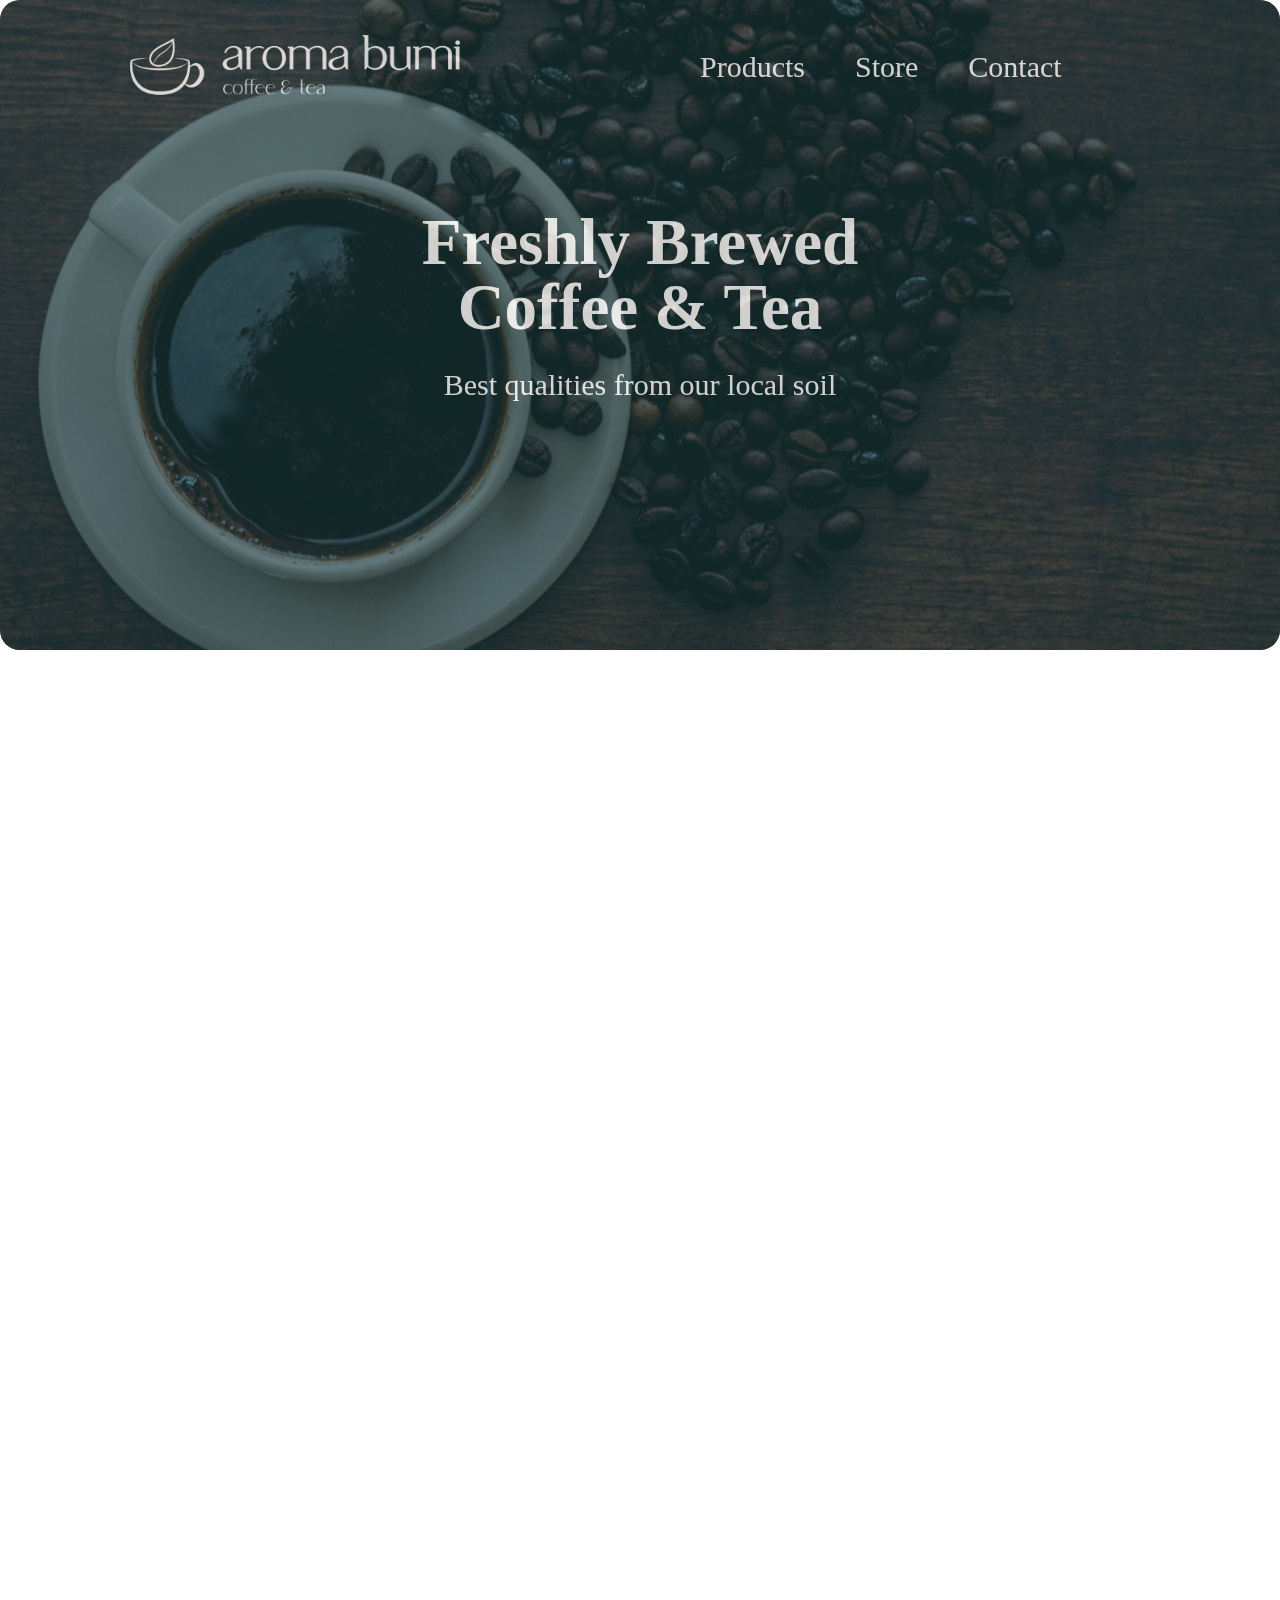
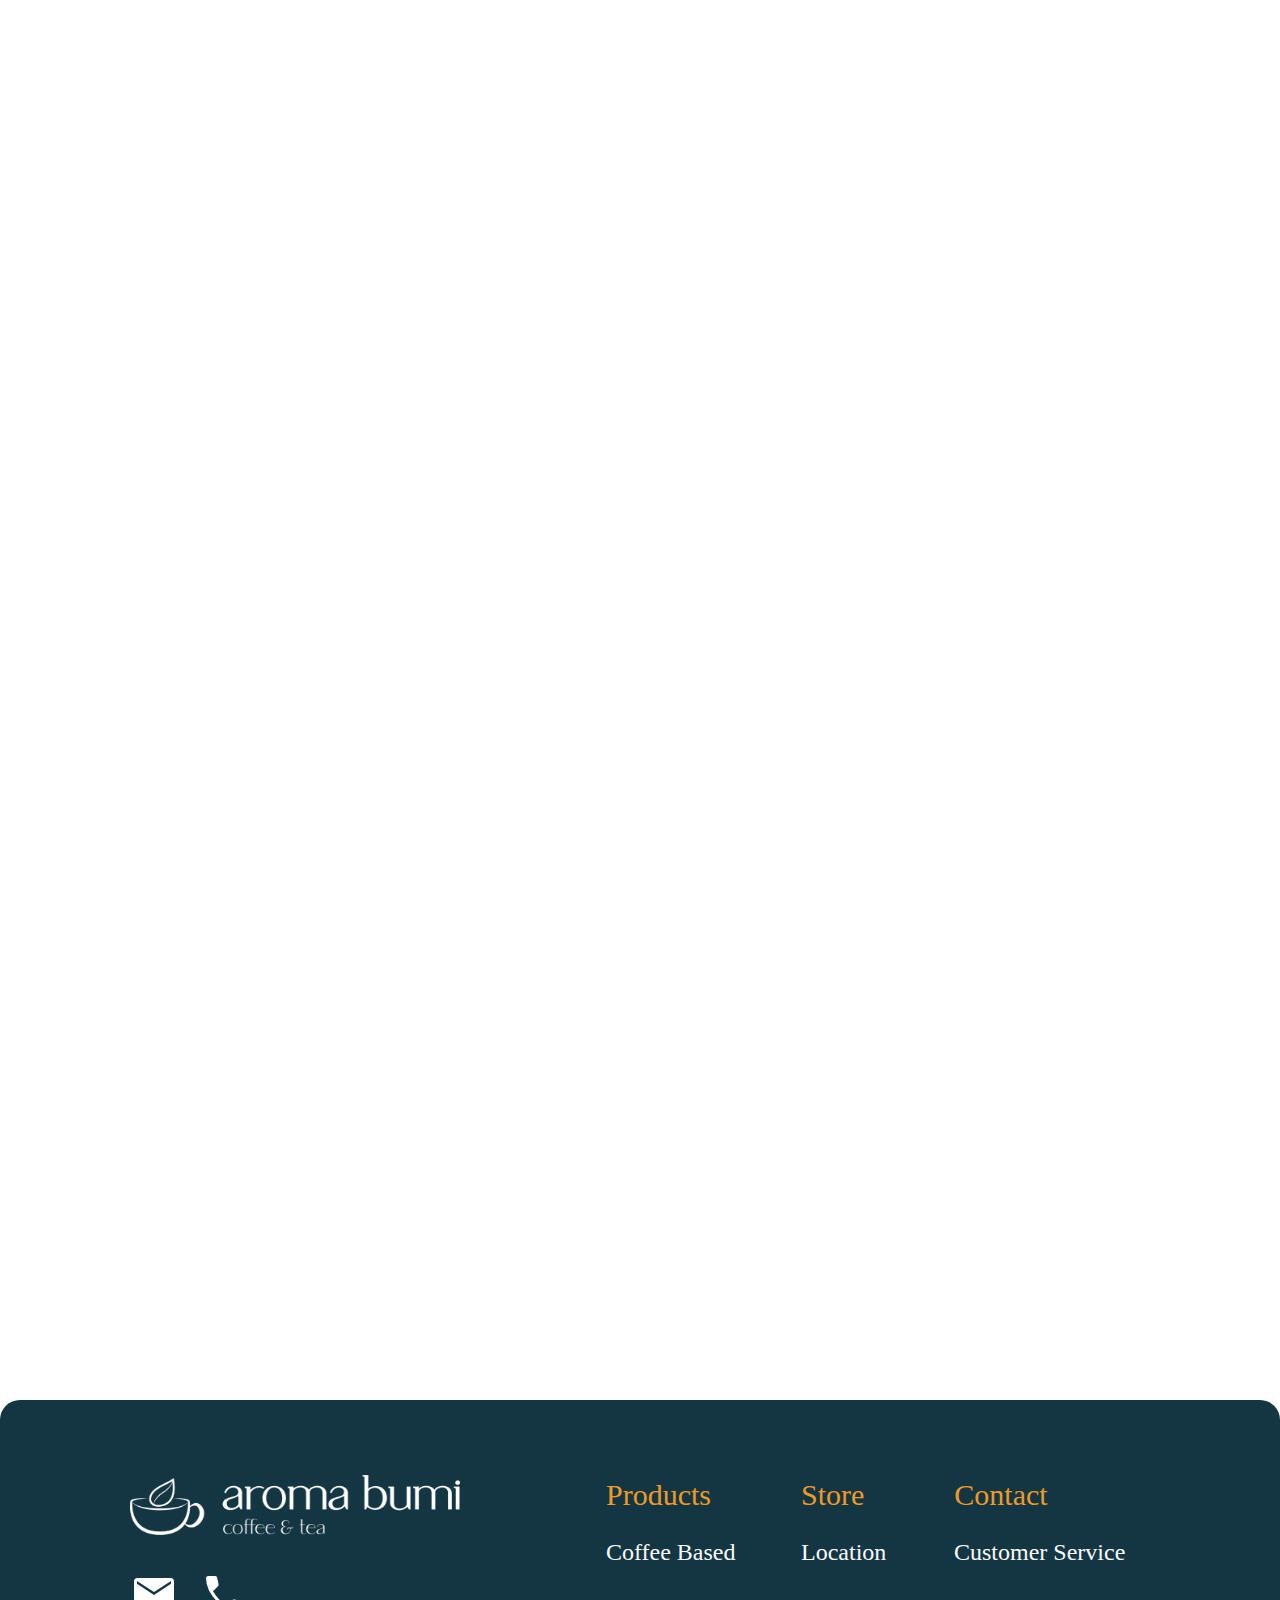
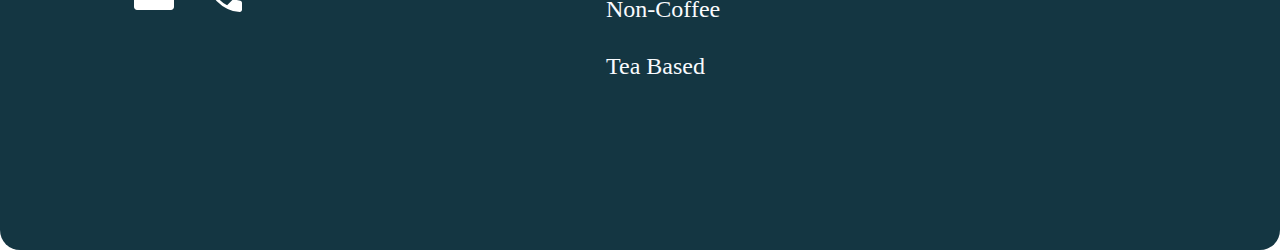
<file: index.html>
<!DOCTYPE html>
<html lang="en">
  <head>
    <meta charset="UTF-8" />
    <meta http-equiv="X-UA-Compatible" content="IE=edge" />
    <meta name="viewport" content="width=device-width, initial-scale=1.0" />
    <title>Aroma Bumi Coffee Tea By Ahid</title>
    <link rel="stylesheet" href="CSS/homestyle.css" />
  </head>
  <body>
    <header>
      <div class="headerback">
        <div class="headerlogo">
          <img src="IMAGE/logowhite.png" />
        </div>
        <div class="headermenu">
          <a href="HTML/menu.html">Products</a>
          <a href="HTML/find.html">Store</a>
          <a href="HTML/help.html">Contact</a>
        </div>
        <div class="headertext">
          <h1>Freshly Brewed Coffee & Tea</h1>
          <h2>Best qualities from our local soil</h2>
        </div>
      </div>
    </header>
    <main>
      <div class="whoarewe reveal fade-bottom">
        <img src="IMAGE/whoarewe.jpg" />
        <h1>Who are we?</h1>
        <div class="rectangle1"></div>
        <h2>
          We are Jakarta-based coffee and tea house focused on professionally
          brewing locally sourced, high quality, coffee beans and tea leaves.
        </h2>
      </div>
      <div class="product reveal fade-left">
        <h1>Product Showcase</h1>
        <div class="rectangle2"></div>
        <h2>
          Our products contain the highest quality ingredients processed with
          care.
        </h2>
        <a href="HTML/menu.html" class="probutton">See our coffee and tea</a>
        <img src="IMAGE/ourproduct.jpg" />
      </div>
      <div class="hangout reveal fade-right">
        <img src="IMAGE/hangoutwithus.jpg" />
        <h1>Hang out with us!</h1>
        <div class="rectangle3"></div>
        <p>
          Our stores use sustainable furnitures, surrounded by nature, to help
          our planet survive.
        </p>
        <a href="HTML/find.html" class="hangbutton">Find our cafes</a>
      </div>
      <div class="instagram reveal fade-left">
        <h1>Find us out at Instagram <span>@aroma_bumi</span>!</h1>
        <img src="IMAGE/feed1.png" class="feed1" />
        <img src="IMAGE/feed2.png" class="feed2" />
        <img src="IMAGE/feed3.png" class="feed3" />
        <img src="IMAGE/feed4.png" class="feed4" />
        <img src="IMAGE/feed5.png" class="feed5" />
        <img src="IMAGE/feed6.png" class="feed6" />
      </div>
      <div class="askmore reveal fade-right">
        <h1>Ask us more!</h1>
        <h2>
          If you have any questions or interested to cooperate with us, kindly
          let us know here:
        </h2>
        <a href="HTML/help.html" class="askbutton">Contact us</a>
      </div>
    </main>
    <footer>
      <div class="footerlogo">
        <img src="IMAGE/logowhite.png" />
      </div>
      <a href="#" class="mailbutton"><img src="IMAGE/mailicon.svg" /></a>
      <a href="#" class="phonebutton"><img src="IMAGE/phoneicon.svg" /></a>
      <div class="footermenu">
        <ul>
          <li>Products</li>
          <li>Store</li>
          <li>Contact</li>
        </ul>
      </div>
      <div class="productmenu">
        <a href="#">Coffee Based</a>
        <a href="#">Non-Coffee</a>
        <a href="#">Tea Based</a>
      </div>
      <div class="storemenu">
        <a href="HTML/find.html">Location</a>
      </div>
      <div class="contactmenu">
        <a href="HTML/help.html">Customer Service</a>
      </div>
    </footer>
    <script src="./JS/script1.js"></script>
  </body>
</html>
</file>
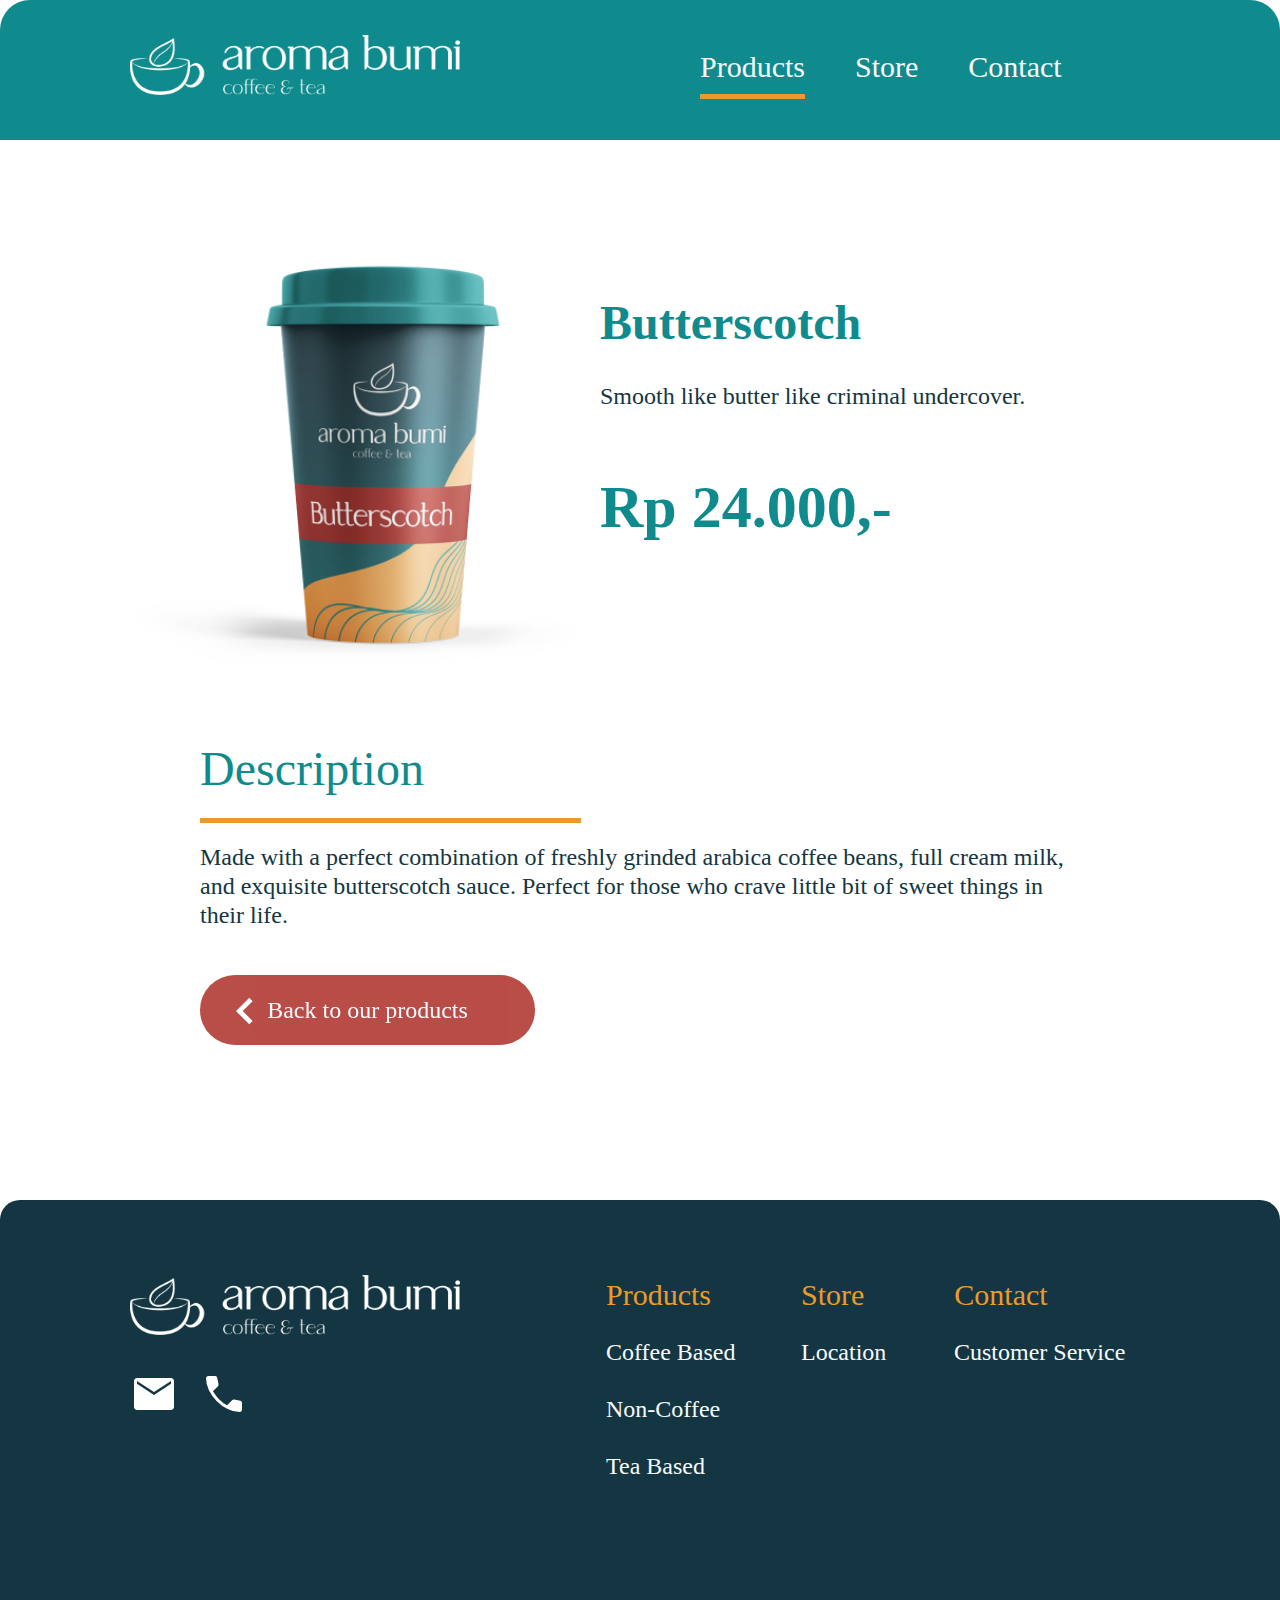
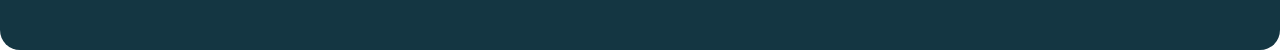
<file: HTML/detail.html>
<!DOCTYPE html>
<html lang="en">
  <head>
    <meta charset="UTF-8" />
    <meta http-equiv="X-UA-Compatible" content="IE=edge" />
    <meta name="viewport" content="width=device-width, initial-scale=1.0" />
    <title>Aroma Bumi Coffee Tea By Ahid</title>
    <link rel="stylesheet" href="../CSS/detailstyle.css" />
  </head>
  <body>
    <header>
      <div class="headerlogo">
        <div class="headerlogo">
          <a href="../index.html">
            <img src="../IMAGE/logowhite.png" />
          </a>
      </div>
      <div class="headermenu">
        <a href="../HTML/menu.html" class="active">Products</a>
        <a href="../HTML/find.html">Store</a>
        <a href="../HTML/help.html">Contact</a>
      </div>
    </header>
    <main>
      <div class="detail">
        <img src="../IMAGE/butterscotch2.png" />
        <h1>Butterscotch</h1>
        <h2>Smooth like butter like criminal undercover.</h2>
        <h3>Rp 24.000,-</h3>
      </div>
      <div class="description">
        <h1>Description</h1>
        <div class="rectangle"></div>
        <p>
          Made with a perfect combination of freshly grinded arabica coffee
          beans, full cream milk, and exquisite butterscotch sauce. Perfect for
          those who crave little bit of sweet things in their life.
        </p>
        <a href="../HTML/menu.html" class="backbutton">Back to our products</a>
        <img src="../IMAGE/arrow.svg" />
      </div>
    </main>
    <footer>
      <div class="footerlogo">
        <img src="../IMAGE/logowhite.png" />
      </div>
      <a href="#" class="mailbutton"><img src="../IMAGE/mailicon.svg" /></a>
      <a href="#" class="phonebutton"><img src="../IMAGE/phoneicon.svg" /></a>
      <div class="footermenu">
        <ul>
          <li>Products</li>
          <li>Store</li>
          <li>Contact</li>
        </ul>
      </div>
      <div class="productmenu">
        <a href="#">Coffee Based</a>
        <a href="#">Non-Coffee</a>
        <a href="#">Tea Based</a>
      </div>
      <div class="storemenu">
        <a href="../HTML/find.html">Location</a>
      </div>
      <div class="contactmenu">
        <a href="../HTML/help.html">Customer Service</a>
      </div>
    </footer>
  </body>
</html>
</file>
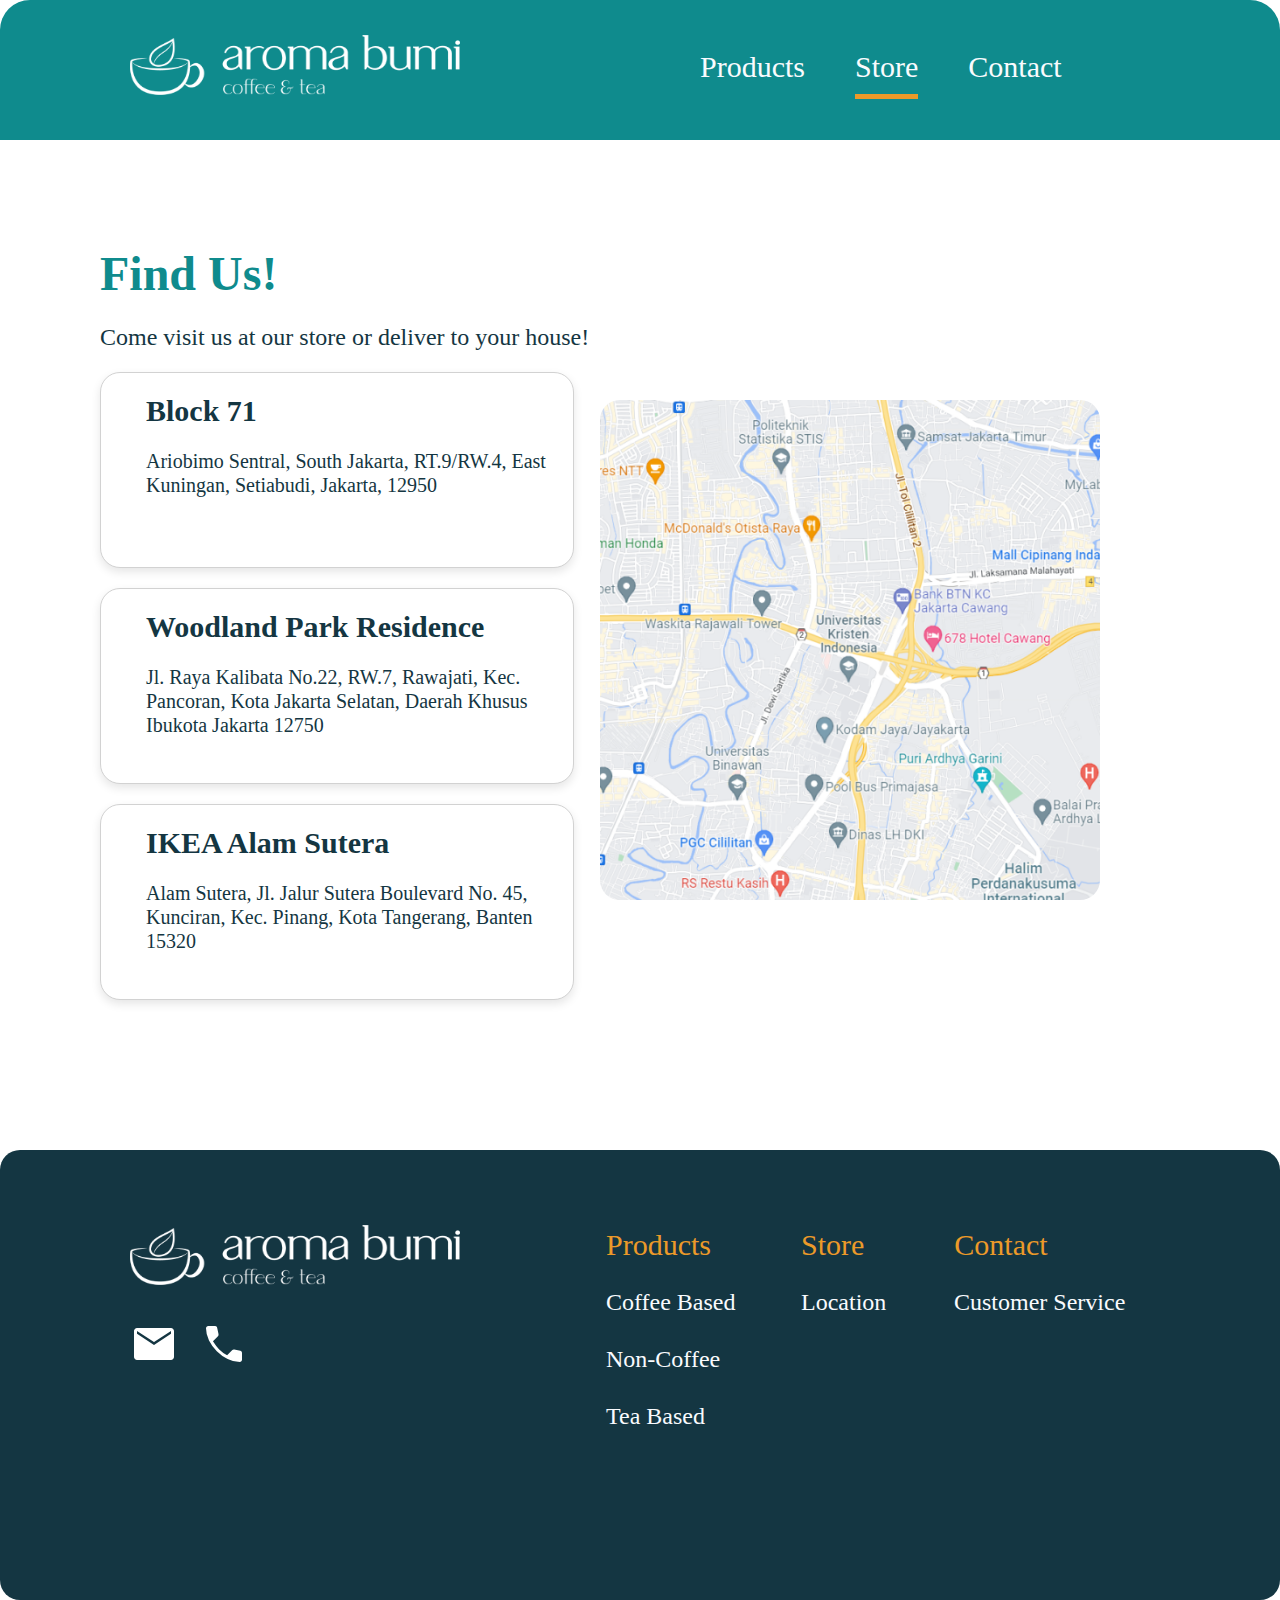
<file: HTML/find.html>
<!DOCTYPE html>
<html lang="en">
  <head>
    <meta charset="UTF-8" />
    <meta http-equiv="X-UA-Compatible" content="IE=edge" />
    <meta name="viewport" content="width=device-width, initial-scale=1.0" />
    <title>Aroma Bumi Coffee Tea By Ahid</title>
    <link rel="stylesheet" href="../CSS/findstyle.css" />
  </head>
  <body>
    <header>
      <div class="headerlogo">
        <div class="headerlogo">
          <a href="../index.html">
            <img src="../IMAGE/logowhite.png" />
          </a>
      </div>
      <div class="headermenu">
        <a href="../HTML/menu.html">Products</a>
        <a href="../HTML/find.html" class="active">Store</a>
        <a href="../HTML/help.html">Contact</a>
      </div>
    </header>
    <main>
      <h1>Find Us!</h1>
      <h2>Come visit us at our store or deliver to your house!</h2>
      <div class="box1">
        <h1>Block 71</h1>
        <h2>
          Ariobimo Sentral, South Jakarta, RT.9/RW.4, East Kuningan, Setiabudi,
          Jakarta, 12950
        </h2>
      </div>
      <div class="box2">
        <h1>Woodland Park Residence</h1>
        <h2>
          Jl. Raya Kalibata No.22, RW.7, Rawajati, Kec. Pancoran, Kota Jakarta
          Selatan, Daerah Khusus Ibukota Jakarta 12750
        </h2>
      </div>
      <div class="box3">
        <h1>IKEA Alam Sutera</h1>
        <h2>
          Alam Sutera, Jl. Jalur Sutera Boulevard No. 45, Kunciran, Kec. Pinang,
          Kota Tangerang, Banten 15320
        </h2>
      </div>
      <img src="../IMAGE/map.png">
    </main>
    <footer>
      <div class="footerlogo">
        <img src="../IMAGE/logowhite.png" />
      </div>
      <a href="#" class="mailbutton"><img src="../IMAGE/mailicon.svg" /></a>
      <a href="#" class="phonebutton"><img src="../IMAGE/phoneicon.svg" /></a>
      <div class="footermenu">
        <ul>
          <li>Products</li>
          <li>Store</li>
          <li>Contact</li>
        </ul>
      </div>
      <div class="productmenu">
        <a href="#">Coffee Based</a>
        <a href="#">Non-Coffee</a>
        <a href="#">Tea Based</a>
      </div>
      <div class="storemenu">
        <a href="../HTML/find.html">Location</a>
      </div>
      <div class="contactmenu">
        <a href="../HTML/help.html">Customer Service</a>
      </div>
    </footer>
  </body>
</html>
</file>
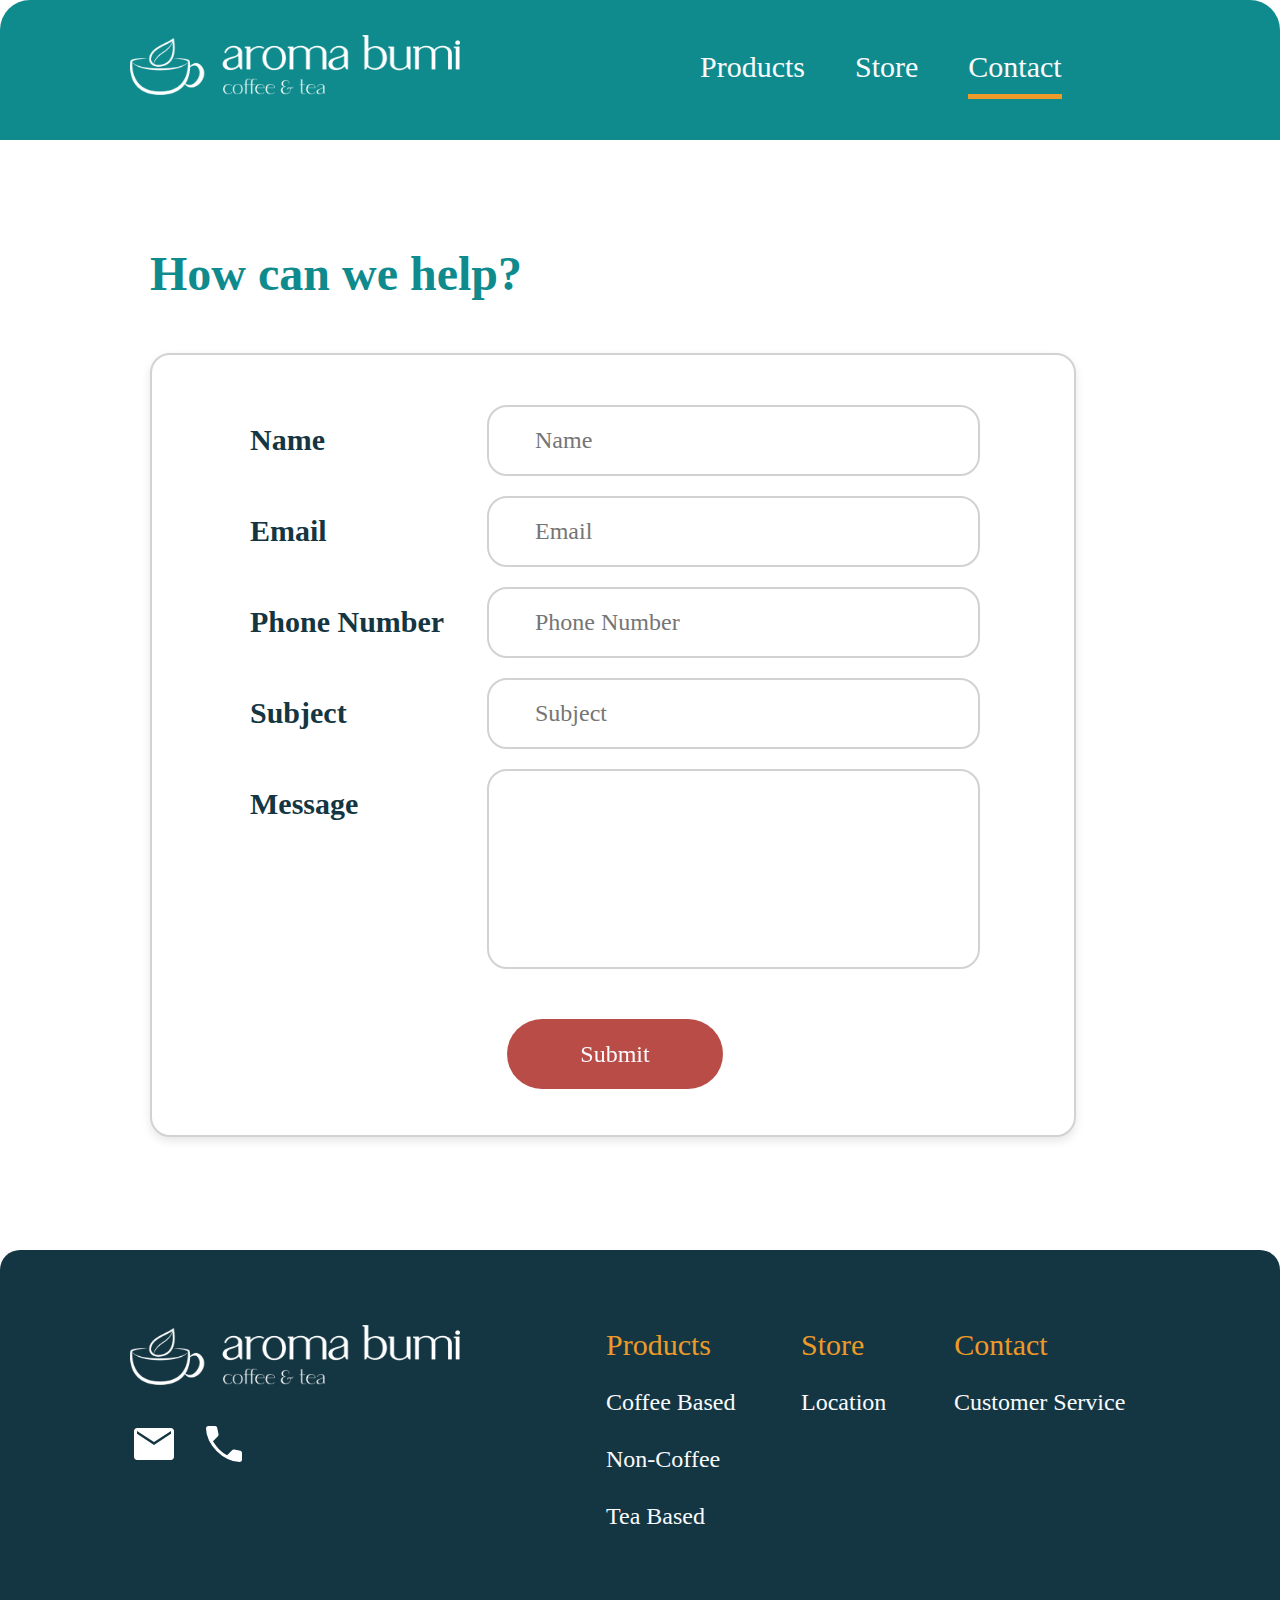
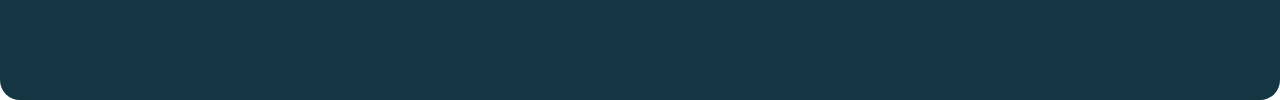
<file: HTML/help.html>
<!DOCTYPE html>
<html lang="en">
  <head>
    <meta charset="UTF-8" />
    <meta http-equiv="X-UA-Compatible" content="IE=edge" />
    <meta name="viewport" content="width=device-width, initial-scale=1.0" />
    <title>Aroma Coffee Tea By Ahid</title>
    <link rel="stylesheet" href="../CSS/helpstyle.css" />
  </head>
  <body>
    <header>
      <div class="headerlogo">
        <div class="headerlogo">
          <a href="../index.html">
            <img src="../IMAGE/logowhite.png" />
          </a>
      </div>
      <div class="headermenu">
        <a href="../HTML/menu.html">Products</a>
        <a href="../HTML/find.html">Store</a>
        <a href="../HTML/help.html" class="active">Contact</a>
      </div>
    </header>
    <main>
      <h1>How can we help?</h1>
      <div class="helpbox">
        <div class="name">
          <h1>Name</h1>
          <input class="namebox" placeholder="Name" />
        </div>
        <div class="email">
          <h1>Email</h1>
          <input class="emailbox" placeholder="Email" />
        </div>
        <div class="phone">
          <h1>Phone Number</h1>
          <input class="phonebox" placeholder="Phone Number" />
        </div>
        <div class="subject">
          <h1>Subject</h1>
          <input class="subjectbox" placeholder="Subject" />
        </div>
        <div class="msg">
          <h1>Message</h1>
          <input class="msgbox" />
        </div>
        <a href="#" class="submit">Submit</a>
      </div>
    </main>
    <footer>
      <div class="footerlogo">
        <img src="../IMAGE/logowhite.png" />
      </div>
      <a href="#" class="mailbutton"><img src="../IMAGE/mailicon.svg" /></a>
      <a href="#" class="phonebutton"><img src="../IMAGE/phoneicon.svg" /></a>
      <div class="footermenu">
        <ul>
          <li>Products</li>
          <li>Store</li>
          <li>Contact</li>
        </ul>
      </div>
      <div class="productmenu">
        <a href="#">Coffee Based</a>
        <a href="#">Non-Coffee</a>
        <a href="#">Tea Based</a>
      </div>
      <div class="storemenu">
        <a href="../HTML/find.html">Location</a>
      </div>
      <div class="contactmenu">
        <a href="../HTML/help.html">Customer Service</a>
      </div>
    </footer>
  </body>
</html>
</file>
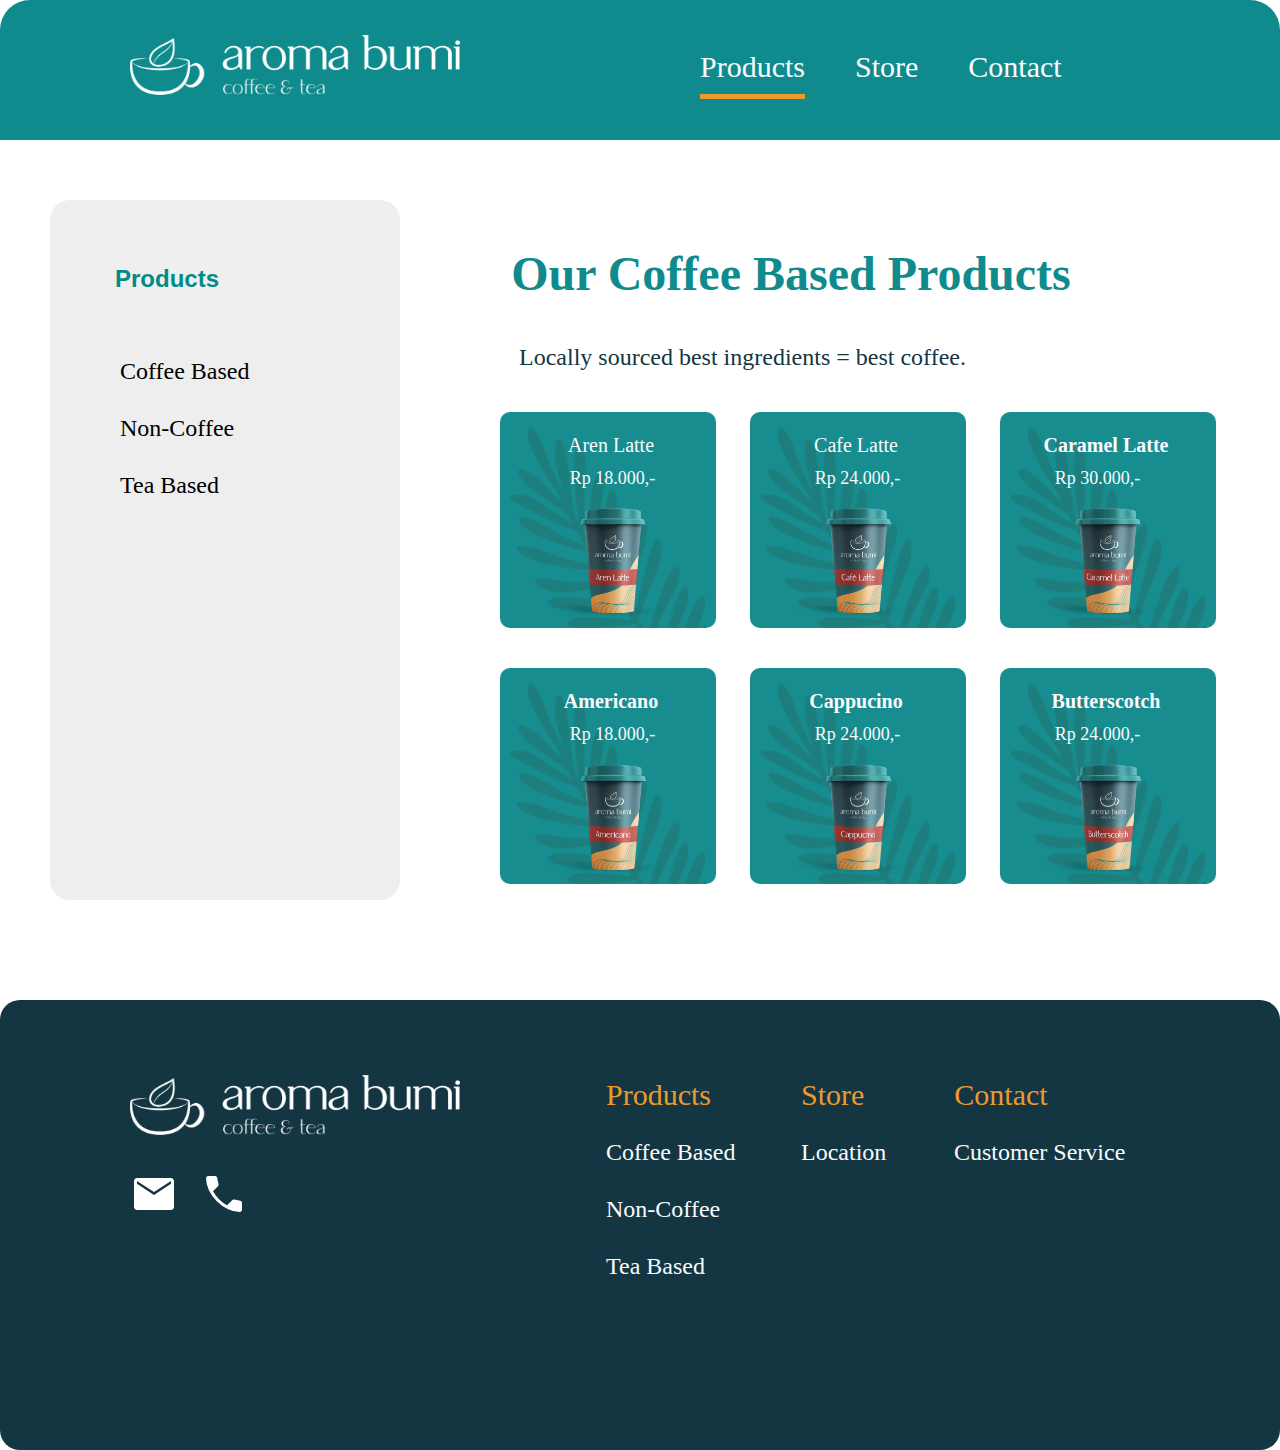
<file: HTML/menu.html>
<!DOCTYPE html>
<html lang="en">
  <head>
    <meta charset="UTF-8" />
    <meta http-equiv="X-UA-Compatible" content="IE=edge" />
    <meta name="viewport" content="width=device-width, initial-scale=1.0" />
    <title>Aroma Bumi Coffee Tea By Ahid</title>
    <link rel="stylesheet" href="../CSS/menustyle.css" />
  </head>
  <body>
    <header>
      <div class="headerlogo">
        <a href="../index.html">
          <img src="../IMAGE/logowhite.png" />
        </a>
      </div>
      <div class="headermenu">
        <a href="../HTML/menu.html" class="active">Products</a>
        <a href="../HTML/find.html">Store</a>
        <a href="../HTML/help.html">Contact</a>
      </div>
    </header>
    <main>
      <h1>Our Coffee Based Products</h1>
      <h2>Locally sourced best ingredients = best coffee.</h2>
      <div class="accordion1">
        <button class="accordmenu">Products</button>
        <div class="panel1">
          <a href="#">Coffee Based</a>
          <a href="#">Non-Coffee</a>
          <a href="#">Tea Based</a>
        </div>
      </div>
      <div class="arenlatte">
        <img class="back" src="../IMAGE/coffeebackground.png" />
        <h1>Aren Latte</h1>
        <h2>Rp 18.000,-</h2>
        <img src="../IMAGE/arenlatte.png" />
      </div>
      <div class="cafelatte">
        <img class="back" src="../IMAGE/coffeebackground.png" />
        <h1>Cafe Latte</h1>
        <h2>Rp 24.000,-</h2>
        <img src="../IMAGE/cafelatte.png" />
      </div>
      <div class="caramel">
        <img class="back" src="../IMAGE/coffeebackground.png" />
        <h1>Caramel Latte</h1>
        <h2>Rp 30.000,-</h2>
        <img src="../IMAGE/caramellatte.png" />
      </div>
      <div class="americano">
        <img class="back" src="../IMAGE/coffeebackground.png" />
        <h1>Americano</h1>
        <h2>Rp 18.000,-</h2>
        <img src="../IMAGE/americano.png" />
      </div>
      <div class="cappucino">
        <img class="back" src="../IMAGE/coffeebackground.png" />
        <h1>Cappucino</h1>
        <h2>Rp 24.000,-</h2>
        <img src="../IMAGE/cappucino.png" />
      </div>
      <div class="butterscotch">
        <img class="back" src="../IMAGE/coffeebackground.png" />
        <h1>Butterscotch</h1>
        <h2>Rp 24.000,-</h2>
        <a href="../HTML/detail.html">
          <img src="../IMAGE/butterscotch.png" />
        </a>
      </div>
    </main>
    <footer>
      <div class="footerlogo">
        <img src="../IMAGE/logowhite.png" />
      </div>
      <a href="#" class="mailbutton"><img src="../IMAGE/mailicon.svg" /></a>
      <a href="#" class="phonebutton"><img src="../IMAGE/phoneicon.svg" /></a>
      <div class="footermenu">
        <ul>
          <li>Products</li>
          <li>Store</li>
          <li>Contact</li>
        </ul>
      </div>
      <div class="productmenu">
        <a href="#">Coffee Based</a>
        <a href="#">Non-Coffee</a>
        <a href="#">Tea Based</a>
      </div>
      <div class="storemenu">
        <a href="../HTML/find.html">Location</a>
      </div>
      <div class="contactmenu">
        <a href="../HTML/help.html">Customer Service</a>
      </div>
    </footer>
    <script src="/JS/script2.js"></script>
  </body>
</html>
</file>
<file: CSS/homestyle.css>
* {
  padding: 0;
  margin: 0;
  box-sizing: border-box;
}

header {
  position: absolute;
  width: 100%;
  height: 700px;
  left: 0px;
  top: 0px;

  background-image: url(../IMAGE/coffeeheader.png);
  background-size: cover;
  border-radius: 20px;
}

.headerback {
  position: absolute;
  width: 100%;
  height: 700px;
  left: 0px;
  top: 0px;

  font-family: "Lato";
  font-style: normal;

  background: #143642b2;
  opacity: 0.8;
  border-radius: 20px;
}

.headerlogo img {
  position: absolute;
  height: 67px;
  left: 138px;
  top: 39px;
}

a {
  text-decoration: none;
}

.headermenu {
  display: flex;
  position: absolute;
  left: 906px;
  top: 54px;

  font-weight: 400;
  font-size: 30px;
  column-gap: 50px;
}

.headermenu a {
  color: white;
}

.headermenu a:hover {
  color: gold;
}

.headertext h1 {
  position: absolute;
  right: 400px;
  left: 400px;
  top: 239px;

  font-weight: 800;
  font-size: 70px;
  line-height: 84px;

  text-align: center;
  color: white;
}

.headertext h2 {
  position: absolute;
  right: 370px;
  left: 370px;
  top: 417px;

  font-weight: 400;
  font-size: 36px;
  line-height: 43px;

  text-align: center;
  color: white;
}

main {
  width: 100%;
}

.reveal {
  position: relative;
  opacity: 0;
}

.reveal.active {
  opacity: 1;
}

.active.fade-bottom {
  animation: fade-bottom 2s ease-in;
}
.active.fade-left {
  animation: fade-left 2s ease-in;
}
.active.fade-right {
  animation: fade-right 2s ease-in;
}

@keyframes fade-bottom {
  0% {
    transform: translateY(50px);
    opacity: 0;
  }
  100% {
    transform: translateY(0);
    opacity: 1;
  }
}
@keyframes fade-left {
  0% {
    transform: translateX(-100px);
    opacity: 0;
  }
  100% {
    transform: translateX(0);
    opacity: 1;
  }
}
@keyframes fade-right {
  0% {
    transform: translateX(100px);
    opacity: 0;
  }
  100% {
    transform: translateX(0);
    opacity: 1;
  }
}

.whoarewe img {
  position: absolute;
  height: 460px;
  left: 257px;
  top: 800px;

  border-radius: 20px;
}

.whoarewe h1 {
  position: absolute;
  height: 58px;
  left: 730px;
  top: 800px;

  font-family: "Lato";
  font-style: normal;
  font-weight: 800;
  font-size: 48px;
  line-height: 58px;

  color: #0f8b8d;
}

.whoarewe .rectangle1 {
  position: absolute;
  width: 278px;
  height: 5px;
  left: 730px;
  top: 878px;

  background: #ec9a29;
}

.whoarewe h2 {
  position: absolute;
  width: 452px;
  height: 116px;
  left: 730px;
  top: 903px;

  font-family: "Lato";
  font-style: normal;
  font-weight: 400;
  font-size: 24px;
  line-height: 29px;

  color: #143642;
}

.product h1 {
  position: absolute;
  height: 58px;
  left: 257px;
  top: 1360px;

  font-family: "Lato";
  font-style: normal;
  font-weight: 800;
  font-size: 48px;
  line-height: 58px;

  color: #0f8b8d;
}

.product .rectangle2 {
  position: absolute;
  width: 399px;
  height: 5px;
  left: 257px;
  top: 1438px;

  background: #ec9a29;
}

.product h2 {
  position: absolute;
  width: 425px;
  height: 58px;
  left: 257px;
  top: 1463px;

  font-family: "Lato";
  font-style: normal;
  font-weight: 400;
  font-size: 24px;
  line-height: 29px;

  color: #143642;
}

.product .probutton {
  position: absolute;
  width: 335px;
  height: 70px;
  left: 257px;
  top: 1566px;

  background: #a8201a;
  border-radius: 55px;

  font-family: "Lato";
  font-style: normal;
  font-weight: 400;
  font-size: 24px;
  line-height: 70px;
  text-align: center;
  color: #f9fbfe;

  opacity: 0.8;
}

.product .probutton:hover {
  opacity: 1;
}

.product img {
  position: absolute;
  height: 335px;
  left: 828px;
  top: 1365px;

  border-radius: 20px;
}

.hangout img {
  position: absolute;
  height: 433px;
  left: 257px;
  top: 1795px;

  border-radius: 20px;
}

.hangout h1 {
  position: absolute;
  height: 58px;
  left: 828px;
  top: 1795px;

  font-family: "Lato";
  font-style: normal;
  font-weight: 800;
  font-size: 48px;
  line-height: 58px;

  color: #0f8b8d;
}

.hangout .rectangle3 {
  position: absolute;
  width: 381px;
  height: 5px;
  left: 828px;
  top: 1873px;

  background: #ec9a29;
}

.hangout p {
  position: absolute;
  width: 398px;
  height: 87px;
  left: 828px;
  top: 1898px;

  font-family: "Lato";
  font-style: normal;
  font-weight: 400;
  font-size: 24px;
  line-height: 29px;

  color: #143642;
}

.hangout .hangbutton {
  position: absolute;
  width: 335px;
  height: 70px;
  left: 848px;
  top: 2030px;

  background: #a8201a;
  border-radius: 55px;

  font-family: "Lato";
  font-style: normal;
  font-weight: 400;
  font-size: 24px;
  line-height: 70px;
  text-align: center;
  color: #f9fbfe;

  opacity: 0.8;
}

.hangout .hangbutton:hover {
  opacity: 1;
}

.instagram h1 {
  position: absolute;
  height: 58px;
  left: 300px;
  top: 2348px;

  font-family: "Lato";
  font-style: normal;
  font-weight: 800;
  font-size: 48px;
  line-height: 58px;

  text-align: center;

  color: #0f8b8d;
}

.instagram span {
  color: #ec9a29;
}

.instagram .feed1 {
  position: absolute;
  height: 237px;
  left: 257px;
  top: 2456px;
}

.instagram .feed2 {
  position: absolute;
  height: 237px;
  left: 602px;
  top: 2456px;
}

.instagram .feed3 {
  position: absolute;
  height: 237px;
  left: 947px;
  top: 2456px;
}

.instagram .feed4 {
  position: absolute;
  width: 237px;
  height: 237px;
  left: 257px;
  top: 2743px;
}

.instagram .feed5 {
  position: absolute;
  width: 237px;
  height: 237px;
  left: 602px;
  top: 2743px;
}

.instagram .feed6 {
  position: absolute;
  width: 237px;
  height: 237px;
  left: 947px;
  top: 2743px;
}

.askmore h1 {
  position: absolute;
  height: 58px;
  left: 600px;
  top: 3080px;

  font-family: "Lato";
  font-style: normal;
  font-weight: 800;
  font-size: 48px;
  line-height: 58px;

  text-align: center;

  color: #0f8b8d;
}

.askmore h2 {
  position: absolute;
  height: 29px;
  left: 300px;
  top: 3158px;

  font-family: "Lato";
  font-style: normal;
  font-weight: 400;
  font-size: 24px;
  line-height: 29px;

  text-align: center;

  color: #143642;
}

.askmore .askbutton {
  position: absolute;
  width: 335px;
  height: 70px;
  left: 552px;
  top: 3207px;

  background: #a8201a;
  border-radius: 55px;

  font-family: "Lato";
  font-style: normal;
  font-weight: 400;
  font-size: 24px;
  line-height: 70px;
  text-align: center;
  color: #f9fbfe;

  opacity: 0.8;
}

.askmore .askbutton:hover {
  opacity: 1;
}

footer {
  position: absolute;
  width: 100%;
  height: 460px;
  left: 0px;
  top: 3377px;

  background: #143642;
  border-radius: 20px;
}

.footerlogo img {
  position: absolute;
  width: 355px;
  height: 67px;
  left: 138px;
  top: 80px;
}

.mailbutton img {
  position: absolute;
  left: 138px;
  top: 178px;
  filter: invert(1);
}

.phonebutton img {
  position: absolute;
  left: 205px;
  top: 178px;
  filter: invert(1);
}

.footermenu ul {
  display: flex;
  position: absolute;
  left: 706px;
  top: 80px;

  font-weight: 500;
  font-size: 30px;
  line-height: 29px;
  column-gap: 90px;
}

.footermenu li {
  color: #ec9a29;
  list-style: none;
}

.productmenu {
  display: grid;
  position: absolute;
  left: 706px;
  top: 139px;

  font-family: "Lato";
  font-style: normal;
  font-weight: 400;
  font-size: 24px;
  row-gap: 30px;
}

.productmenu a {
  color: #f9fbfe;
}

.storemenu {
  display: grid;
  position: absolute;
  left: 901px;
  top: 139px;

  font-family: "Lato";
  font-style: normal;
  font-weight: 400;
  font-size: 24px;
  row-gap: 30px;
}

.storemenu a {
  color: #f9fbfe;
}

.contactmenu {
  display: grid;
  position: absolute;
  left: 1054px;
  top: 139px;

  font-family: "Lato";
  font-style: normal;
  font-weight: 400;
  font-size: 24px;
  row-gap: 30px;
}

.contactmenu a {
  color: #f9fbfe;
}

/* ======================================= */
/* RESPONSIVE PAGES STYLING 1300 PX BELOW */
/* ======================================*/

@media (max-width: 1300px) {
  /* HEADER */

  header {
    height: 650px;
  }

  .headerback {
    height: 650px;
  }

  .headerlogo img {
    width: 330px;
    height: 60px;
    left: 130px;
    top: 35px;
  }

  .headermenu {
    left: 700px;
    top: 50px;
    font-size: 30px;
    column-gap: 50px;
  }

  .headertext h1 {
    right: 350px;
    left: 350px;
    top: 210px;

    font-size: 65px;
    line-height: 65px;
  }

  .headertext h2 {
    right: 350px;
    left: 350px;
    top: 370px;

    font-size: 30px;
    line-height: 30px;
  }

  /* MAIN */

  .whoarewe img {
    height: 400px;
    left: 200px;
    top: 750px;
  }

  .whoarewe h1 {
    height: 50px;
    left: 600px;
    top: 750px;

    font-size: 45px;
    line-height: 55px;
  }

  .whoarewe .rectangle1 {
    width: 270px;
    height: 5px;
    left: 600px;
    top: 820px;
  }

  .whoarewe h2 {
    width: 450px;
    height: 110px;
    left: 600px;
    top: 850px;

    font-size: 20px;
    line-height: 25px;
  }

  .product h1 {
    height: 50px;
    left: 200px;
    top: 1200px;

    font-size: 45px;
    line-height: 55px;
  }

  .product .rectangle2 {
    width: 270px;
    height: 5px;
    left: 200px;
    top: 1270px;
  }

  .product h2 {
    width: 450px;
    height: 50px;
    left: 200px;
    top: 1300px;

    font-size: 20px;
    line-height: 25px;
  }

  .product .probutton {
    width: 300px;
    height: 60px;
    left: 200px;
    top: 1400px;

    font-size: 20px;
    line-height: 60px;
  }

  .product img {
    height: 300px;
    left: 730px;
    top: 1200px;
  }

  .hangout img {
    height: 350px;
    left: 200px;
    top: 1600px;
  }

  .hangout h1 {
    height: 50px;
    left: 670px;
    top: 1600px;

    font-size: 45px;
    line-height: 55px;
  }

  .hangout .rectangle3 {
    width: 270px;
    height: 5px;
    left: 670px;
    top: 1670px;
  }

  .hangout p {
    width: 450px;
    height: 80px;
    left: 670px;
    top: 1700px;

    font-size: 20px;
    line-height: 25px;
  }

  .hangout .hangbutton {
    width: 300px;
    height: 60px;
    left: 670px;
    top: 1800px;

    font-size: 20px;
    line-height: 60px;
  }

  .instagram h1 {
    height: 50px;
    left: 260px;
    top: 2050px;

    font-size: 40px;
    line-height: 50px;
  }

  .instagram .feed1 {
    height: 200px;
    left: 200px;
    top: 2150px;
  }

  .instagram .feed2 {
    height: 200px;
    left: 500px;
    top: 2150px;
  }

  .instagram .feed3 {
    height: 200px;
    left: 800px;
    top: 2150px;
  }

  .instagram .feed4 {
    width: 200px;
    height: 200px;
    left: 200px;
    top: 2400px;
  }

  .instagram .feed5 {
    width: 200px;
    height: 200px;
    left: 500px;
    top: 2400px;
  }

  .instagram .feed6 {
    width: 200px;
    height: 200px;
    left: 800px;
    top: 2400px;
  }

  .askmore h1 {
    height: 50px;
    left: 470px;
    top: 2700px;

    font-size: 45px;
    line-height: 50px;
  }

  .askmore h2 {
    height: 25px;
    left: 270px;
    top: 2775px;

    font-size: 20px;
    line-height: 25px;
  }

  .askmore .askbutton {
    width: 300px;
    height: 60px;
    left: 450px;
    top: 2850px;

    font-size: 20px;
    line-height: 60px;
  }

  /* FOOTER */

  footer {
    height: 450px;
    left: 0px;
    top: 3000px;
  }

  .footerlogo img {
    width: 330px;
    height: 60px;
    left: 130px;
    top: 75px;
  }

  .mailbutton img {
    left: 130px;
    top: 170px;
  }

  .phonebutton img {
    left: 200px;
    top: 170px;
  }

  .footermenu ul {
    left: 606px;
    top: 80px;

    font-size: 30px;
    line-height: 29px;
    column-gap: 90px;
  }

  .productmenu {
    left: 606px;
    top: 139px;

    font-size: 24px;
    row-gap: 30px;
  }

  .storemenu {
    left: 801px;
    top: 139px;

    font-size: 24px;
    row-gap: 30px;
  }

  .contactmenu {
    left: 954px;
    top: 139px;

    font-size: 24px;
    row-gap: 30px;
  }
}

/* ======================================= */
/* RESPONSIVE PAGES STYLING 1150 PX BELOW */
/* ======================================*/

@media (max-width: 1150px) {
  /* HEADER */

  header {
    height: 600px;
  }

  .headerback {
    height: 600px;
  }

  .headerlogo img {
    width: 300px;
    height: 55px;
    left: 120px;
    top: 30px;
  }

  .headermenu {
    left: 600px;
    top: 45px;
    font-size: 25px;
    column-gap: 50px;
  }

  .headertext h1 {
    right: 250px;
    left: 250px;
    top: 200px;

    font-size: 60px;
    line-height: 60px;
  }

  .headertext h2 {
    right: 250px;
    left: 250px;
    top: 350px;

    font-size: 25px;
    line-height: 25px;
  }

  /* MAIN */

  .whoarewe img {
    height: 350px;
    left: 150px;
    top: 700px;
  }

  .whoarewe h1 {
    height: 45px;
    left: 500px;
    top: 700px;

    font-size: 40px;
    line-height: 50px;
  }

  .whoarewe .rectangle1 {
    width: 250px;
    height: 5px;
    left: 500px;
    top: 750px;
  }

  .whoarewe h2 {
    width: 400px;
    height: 100px;
    left: 500px;
    top: 770px;

    font-size: 20px;
    line-height: 25px;
  }

  .product h1 {
    height: 45px;
    left: 150px;
    top: 1100px;

    font-size: 40px;
    line-height: 50px;
  }

  .product .rectangle2 {
    width: 250px;
    height: 5px;
    left: 150px;
    top: 1150px;
  }

  .product h2 {
    width: 400px;
    height: 45px;
    left: 150px;
    top: 1170px;

    font-size: 20px;
    line-height: 25px;
  }

  .product .probutton {
    width: 300px;
    height: 50px;
    left: 150px;
    top: 1250px;

    font-size: 20px;
    line-height: 50px;
  }

  .product img {
    height: 250px;
    left: 550px;
    top: 1100px;
  }

  .hangout img {
    height: 300px;
    left: 150px;
    top: 1400px;
  }

  .hangout h1 {
    height: 45px;
    left: 550px;
    top: 1400px;

    font-size: 40px;
    line-height: 50px;
  }

  .hangout .rectangle3 {
    width: 250px;
    height: 5px;
    left: 550px;
    top: 1450px;
  }

  .hangout p {
    width: 400px;
    height: 75px;
    left: 550px;
    top: 1470px;

    font-size: 20px;
    line-height: 25px;
  }

  .hangout .hangbutton {
    width: 300px;
    height: 50px;
    left: 550px;
    top: 1550px;

    font-size: 20px;
    line-height: 50px;
  }

  .instagram h1 {
    height: 45px;
    left: 250px;
    top: 1800px;

    font-size: 35px;
    line-height: 45px;
  }

  .instagram .feed1 {
    height: 180px;
    left: 150px;
    top: 1900px;
  }

  .instagram .feed2 {
    height: 180px;
    left: 450px;
    top: 1900px;
  }

  .instagram .feed3 {
    height: 180px;
    left: 750px;
    top: 1900px;
  }

  .instagram .feed4 {
    width: 180px;
    height: 180px;
    left: 150px;
    top: 2150px;
  }

  .instagram .feed5 {
    width: 180px;
    height: 180px;
    left: 450px;
    top: 2150px;
  }

  .instagram .feed6 {
    width: 180px;
    height: 180px;
    left: 750px;
    top: 2150px;
  }

  .askmore h1 {
    height: 45px;
    left: 430px;
    top: 2400px;

    font-size: 40px;
    line-height: 45px;
  }

  .askmore h2 {
    height: 20px;
    left: 220px;
    top: 2450px;

    font-size: 20px;
    line-height: 25px;
  }

  .askmore .askbutton {
    width: 300px;
    height: 50px;
    left: 370px;
    top: 2500px;

    font-size: 20px;
    line-height: 50px;
  }

  /* FOOTER */

  footer {
    height: 350px;
    left: 0px;
    top: 2700px;
  }

  .footerlogo img {
    width: 300px;
    height: 55px;
    left: 120px;
    top: 70px;
  }

  .mailbutton img {
    left: 120px;
    top: 150px;
  }

  .phonebutton img {
    left: 190px;
    top: 150px;
  }

  .footermenu ul {
    left: 500px;
    top: 80px;

    font-size: 20px;
    line-height: 20px;
    column-gap: 80px;
  }

  .productmenu {
    left: 500px;
    top: 130px;

    font-size: 20px;
    row-gap: 25px;
  }

  .storemenu {
    left: 650px;
    top: 130px;

    font-size: 20px;
    row-gap: 25px;
  }

  .contactmenu {
    left: 770px;
    top: 130px;

    font-size: 20px;
    row-gap: 25px;
  }
}

/* ====================================== */
/* RESPONSIVE PAGES STYLING 400 PX BELOW */
/* =====================================*/

@media (max-width: 400px) {
  /* HEADER */

  header {
    height: 450px;
  }

  .headerback {
    height: 450px;
  }

  .headerlogo img {
    width: 135px;
    height: 25px;
    left: 40px;
    top: 20px;
  }

  .headermenu {
    left: 60px;
    top: 65px;
    font-size: 15px;
    column-gap: 50px;
  }

  .headertext h1 {
    right: 50px;
    left: 50px;
    top: 150px;

    font-size: 35px;
    line-height: 40px;
  }

  .headertext h2 {
    right: 50px;
    left: 50px;
    top: 240px;

    font-size: 18px;
    line-height: 18px;
  }

  /* MAIN */

  .whoarewe img {
    height: 200px;
    left: 105px;
    top: 500px;
  }

  .whoarewe h1 {
    height: 25px;
    left: 40px;
    top: 730px;

    font-size: 20px;
    line-height: 25px;
  }

  .whoarewe .rectangle1 {
    width: 100px;
    height: 5px;
    left: 40px;
    top: 760px;
  }

  .whoarewe h2 {
    width: 275px;
    height: 50px;
    left: 40px;
    top: 780px;

    font-size: 15px;
    line-height: 15px;
  }

  .product img {
    height: 200px;
    left: 90px;
    top: 900px;
  }

  .product h1 {
    height: 25px;
    left: 40px;
    top: 1125px;

    font-size: 20px;
    line-height: 25px;
  }

  .product .rectangle2 {
    width: 150px;
    height: 5px;
    left: 40px;
    top: 1155px;
  }

  .product h2 {
    width: 275px;
    height: 50px;
    left: 40px;
    top: 1175px;

    font-size: 15px;
    line-height: 15px;
  }

  .product .probutton {
    width: 150px;
    height: 40px;
    left: 40px;
    top: 1220px;

    font-size: 15px;
    line-height: 40px;
  }

  .hangout img {
    height: 200px;
    left: 85px;
    top: 1325px;
  }

  .hangout h1 {
    height: 25px;
    left: 40px;
    top: 1550px;

    font-size: 20px;
    line-height: 25px;
  }

  .hangout .rectangle3 {
    width: 150px;
    height: 5px;
    left: 40px;
    top: 1580px;
  }

  .hangout p {
    width: 275px;
    height: 50px;
    left: 40px;
    top: 1600px;

    font-size: 15px;
    line-height: 15px;
  }

  .hangout .hangbutton {
    width: 150px;
    height: 40px;
    left: 40px;
    top: 1660px;

    font-size: 15px;
    line-height: 40px;
  }

  .instagram h1 {
    height: 50px;
    right: 60px;
    left: 40px;
    top: 1730px;

    font-size: 20px;
    line-height: 25px;
  }

  .instagram .feed1 {
    width: 80px;
    height: 80px;
    left: 30px;
    top: 1800px;
  }

  .instagram .feed2 {
    width: 80px;
    height: 80px;
    left: 140px;
    top: 1800px;
  }

  .instagram .feed3 {
    width: 80px;
    height: 80px;
    left: 250px;
    top: 1800px;
  }

  .instagram .feed4 {
    width: 80px;
    height: 80px;
    left: 30px;
    top: 1900px;
  }

  .instagram .feed5 {
    width: 80px;
    height: 80px;
    left: 140px;
    top: 1900px;
  }

  .instagram .feed6 {
    width: 80px;
    height: 80px;
    left: 250px;
    top: 1900px;
  }

  .askmore h1 {
    height: 25px;
    left: 120px;
    top: 2025px;

    font-size: 20px;
    line-height: 25px;
  }

  .askmore h2 {
    height: 25px;
    right: 70px;
    left: 30px;
    top: 2065px;

    font-size: 15px;
    line-height: 15px;
  }

  .askmore .askbutton {
    width: 150px;
    height: 40px;
    left: 100px;
    top: 2125px;

    font-size: 15px;
    line-height: 40px;
  }

  /* FOOTER */

  footer {
    height: 350px;
    left: 0px;
    top: 2250px;
  }

  .footerlogo img {
    width: 145px;
    height: 30px;
    left: 40px;
    top: 20px;
  }

  .mailbutton img {
    width: 25px;
    height: 20px;
    left: 255px;
    top: 25px;
  }

  .phonebutton img {
    width: 25px;
    height: 20px;
    left: 300px;
    top: 25px;
  }

  .footermenu ul {
    flex-direction: column;
    left: 40px;
    top: 80px;

    font-size: 15px;
    line-height: 15px;
    row-gap: 75px;
  }

  .productmenu {
    left: 120px;
    top: 80px;

    font-size: 14px;
    row-gap: 14px;
  }

  .storemenu {
    left: 70px;
    top: 200px;

    font-size: 14px;
    row-gap: 14px;
  }

  .contactmenu {
    left: 70px;
    top: 290px;

    font-size: 14px;
    row-gap: 14px;
  }
}
</file>
<file: CSS/detailstyle.css>
* {
  padding: 0;
  margin: 0;
  box-sizing: border-box;
}

header {
  position: absolute;
  width: 100%;
  height: 145px;
  left: 0px;
  top: 0px;

  background-color: #0f8b8d;
  border-radius: 30px 30px 0px 0px;
}

.headerlogo a img {
  position: absolute;
  width: 335px;
  height: 67px;
  left: 138px;
  top: 39px;
}

a {
  text-decoration: none;
}

.headermenu {
  display: flex;
  position: absolute;
  left: 906px;
  top: 54px;

  font-weight: 400;
  font-size: 30px;
  column-gap: 50px;
}

.headermenu a {
  color: #f9fbfe;
}

.headermenu a.active {
  padding-bottom: 10px;
  border-bottom: 5px solid #ec9a29;
}

main {
  width: 100%;
}

.detail img {
  position: absolute;
  height: 501.35px;
  left: 97px;
  top: 195px;
}

.detail h1 {
  position: absolute;
  height: 58px;
  left: 730px;
  top: 294px;

  font-family: "Lato";
  font-style: normal;
  font-weight: 800;
  font-size: 48px;
  line-height: 58px;

  color: #0f8b8d;
}

.detail h2 {
  position: absolute;
  height: 29px;
  left: 730px;
  top: 382px;

  font-family: "Lato";
  font-style: normal;
  font-weight: 500;
  font-size: 24px;
  line-height: 29px;

  color: #143642;
}

.detail h3 {
  position: absolute;
  height: 72px;
  left: 730px;
  top: 471px;

  font-family: "Lato";
  font-style: normal;
  font-weight: 800;
  font-size: 60px;
  line-height: 72px;

  color: #0f8b8d;
}

.description h1 {
  position: absolute;
  height: 58px;
  left: 257px;
  top: 740px;

  font-family: "Lato";
  font-style: normal;
  font-weight: 500;
  font-size: 48px;
  line-height: 58px;

  color: #0f8b8d;
}

.description .rectangle {
  position: absolute;
  width: 381px;
  height: 5px;
  left: 257px;
  top: 818px;

  background: #ec9a29;
}

.description p {
  position: absolute;
  width: 920px;
  height: 87px;
  left: 257px;
  top: 843px;

  font-family: "Lato";
  font-style: normal;
  font-weight: 400;
  font-size: 24px;
  line-height: 29px;

  color: #143642;
}

.description .backbutton {
  position: absolute;
  width: 335px;
  height: 70px;
  left: 257px;
  top: 975px;

  background: #a8201a;
  border-radius: 55px;

  font-family: "Lato";
  font-style: normal;
  font-weight: 400;
  font-size: 24px;
  line-height: 70px;
  text-align: center;
  color: #f9fbfe;

  opacity: 0.8;
}

.description .backbutton:hover {
  opacity: 1;
}

.description img {
  position: absolute;
  left: 280px;
  top: 987px;
  filter: invert(1);

  transform: rotate(-180deg);
}

footer {
  position: absolute;
  width: 100%;
  height: 460px;
  left: 0px;
  top: 1145px;

  background: #143642;
  border-radius: 20px;
}

.footerlogo img {
  position: absolute;
  width: 335px;
  height: 67px;
  left: 138px;
  top: 80px;
}

.mailbutton img {
  position: absolute;
  left: 138px;
  top: 178px;
  filter: invert(1);
}

.phonebutton img {
  position: absolute;
  left: 205px;
  top: 178px;
  filter: invert(1);
}

.footermenu ul {
  display: flex;
  position: absolute;
  left: 706px;
  top: 80px;

  font-weight: 500;
  font-size: 30px;
  line-height: 29px;
  column-gap: 90px;
}

.footermenu li {
  color: #ec9a29;
  list-style: none;
}

.productmenu {
  display: grid;
  position: absolute;
  left: 706px;
  top: 139px;

  font-family: "Lato";
  font-style: normal;
  font-weight: 400;
  font-size: 24px;
  row-gap: 30px;
}

.productmenu a {
  color: #f9fbfe;
}

.storemenu {
  display: grid;
  position: absolute;
  left: 901px;
  top: 139px;

  font-family: "Lato";
  font-style: normal;
  font-weight: 400;
  font-size: 24px;
  row-gap: 30px;
}

.storemenu a {
  color: #f9fbfe;
}

.contactmenu {
  display: grid;
  position: absolute;
  left: 1054px;
  top: 139px;

  font-family: "Lato";
  font-style: normal;
  font-weight: 400;
  font-size: 24px;
  row-gap: 30px;
}

.contactmenu a {
  color: #f9fbfe;
}

/* ======================================= */
/* RESPONSIVE PAGES STYLING 1300 PX BELOW */
/* ======================================*/

@media (max-width: 1300px) {
  /* HEADER */

  header {
    height: 140px;
  }

  .headerlogo a img {
    width: 330px;
    height: 60px;
    left: 130px;
    top: 35px;
  }

  .headermenu {
    left: 700px;
    top: 50px;
    font-size: 30px;
    column-gap: 50px;
  }

  /* FOOTER */

  footer {
    height: 450px;
    left: 0px;
    top: 1200px;
  }

  .footerlogo img {
    width: 330px;
    height: 60px;
    left: 130px;
    top: 75px;
  }

  .mailbutton img {
    left: 130px;
    top: 170px;
  }

  .phonebutton img {
    left: 200px;
    top: 170px;
  }

  .footermenu ul {
    left: 606px;
    top: 80px;

    font-size: 30px;
    line-height: 29px;
    column-gap: 90px;
  }

  .productmenu {
    left: 606px;
    top: 139px;

    font-size: 24px;
    row-gap: 30px;
  }

  .storemenu {
    left: 801px;
    top: 139px;

    font-size: 24px;
    row-gap: 30px;
  }

  .contactmenu {
    left: 954px;
    top: 139px;

    font-size: 24px;
    row-gap: 30px;
  }

  /* MAIN */

  .detail img {
    height: 501.35px;
    left: 50px;
    top: 195px;
  }

  .detail h1 {
    height: 58px;
    left: 600px;
    top: 294px;

    font-size: 48px;
    line-height: 58px;
  }

  .detail h2 {
    height: 29px;
    left: 600px;
    top: 382px;

    font-size: 24px;
    line-height: 29px;
  }

  .detail h3 {
    height: 72px;
    left: 600px;
    top: 471px;

    font-size: 60px;
    line-height: 72px;
  }

  .description h1 {
    height: 58px;
    left: 200px;
    top: 740px;

    font-size: 48px;
    line-height: 58px;
  }

  .description .rectangle {
    width: 381px;
    height: 5px;
    left: 200px;
    top: 818px;
  }

  .description p {
    width: 880px;
    height: 87px;
    left: 200px;
    top: 843px;

    font-size: 24px;
    line-height: 29px;
  }

  .description .backbutton {
    width: 335px;
    height: 70px;
    left: 200px;
    top: 975px;

    font-size: 24px;
    line-height: 70px;
  }

  .description img {
    left: 220px;
    top: 987px;
  }
}

/* ======================================= */
/* RESPONSIVE PAGES STYLING 1150 PX BELOW */
/* ======================================*/

@media (max-width: 1150px) {
  /* HEADER */

  header {
    height: 130px;
  }

  .headerlogo a img {
    width: 300px;
    height: 55px;
    left: 120px;
    top: 30px;
  }

  .headermenu {
    left: 600px;
    top: 45px;
    font-size: 25px;
    column-gap: 50px;
  }

  /* FOOTER */

  footer {
    height: 350px;
    left: 0px;
    top: 1050px;
  }

  .footerlogo img {
    width: 300px;
    height: 55px;
    left: 120px;
    top: 70px;
  }

  .mailbutton img {
    left: 120px;
    top: 150px;
  }

  .phonebutton img {
    left: 190px;
    top: 150px;
  }

  .footermenu ul {
    left: 500px;
    top: 80px;

    font-size: 20px;
    line-height: 20px;
    column-gap: 80px;
  }

  .productmenu {
    left: 500px;
    top: 130px;

    font-size: 20px;
    row-gap: 25px;
  }

  .storemenu {
    left: 650px;
    top: 130px;

    font-size: 20px;
    row-gap: 25px;
  }

  .contactmenu {
    left: 770px;
    top: 130px;

    font-size: 20px;
    row-gap: 25px;
  }

  /* MAIN */

  .detail img {
    height: 450px;
    left: 25px;
    top: 180px;
  }

  .detail h1 {
    height: 50px;
    left: 500px;
    top: 280px;

    font-size: 45px;
    line-height: 55px;
  }

  .detail h2 {
    height: 25px;
    left: 500px;
    top: 350px;

    font-size: 20px;
    line-height: 25px;
  }

  .detail h3 {
    height: 60px;
    left: 500px;
    top: 450px;

    font-size: 50px;
    line-height: 60px;
  }

  .description h1 {
    height: 50px;
    left: 100px;
    top: 700px;

    font-size: 40px;
    line-height: 50px;
  }

  .description .rectangle {
    width: 250px;
    height: 5px;
    left: 100px;
    top: 770px;
  }

  .description p {
    width: 800px;
    height: 80px;
    left: 100px;
    top: 800px;

    font-size: 20px;
    line-height: 20px;
  }

  .description .backbutton {
    width: 300px;
    height: 60px;
    left: 100px;
    top: 900px;

    font-size: 20px;
    line-height: 60px;
  }

  .description img {
    left: 120px;
    top: 907px;
  }
}

/* ====================================== */
/* RESPONSIVE PAGES STYLING 400 PX BELOW */
/* =====================================*/

@media (max-width: 400px) {
  /* HEADER */

  header {
    height: 100px;
  }

  .headerlogo a img {
    width: 135px;
    height: 25px;
    left: 40px;
    top: 20px;
  }

  .headermenu {
    left: 60px;
    top: 65px;
    font-size: 15px;
    column-gap: 50px;
  }

  /* FOOTER */

  footer {
    height: 350px;
    left: 0px;
    top: 730px;
  }

  .footerlogo img {
    width: 145px;
    height: 30px;
    left: 40px;
    top: 20px;
  }

  .mailbutton img {
    width: 25px;
    height: 20px;
    left: 255px;
    top: 25px;
  }

  .phonebutton img {
    width: 25px;
    height: 20px;
    left: 300px;
    top: 25px;
  }

  .footermenu ul {
    flex-direction: column;
    left: 40px;
    top: 80px;

    font-size: 15px;
    line-height: 15px;
    row-gap: 75px;
  }

  .productmenu {
    left: 120px;
    top: 80px;

    font-size: 14px;
    row-gap: 14px;
  }

  .storemenu {
    left: 70px;
    top: 200px;

    font-size: 14px;
    row-gap: 14px;
  }

  .contactmenu {
    left: 70px;
    top: 290px;

    font-size: 14px;
    row-gap: 14px;
  }

  /* MAIN */

  .detail img {
    height: 285px;
    left: 0px;
    top: 120px;
  }

  .detail h1 {
    height: 25px;
    left: 40px;
    top: 400px;

    font-size: 20px;
    line-height: 25px;
  }

  .detail h2 {
    height: 15px;
    left: 40px;
    top: 430px;

    font-size: 12px;
    line-height: 14px;
  }

  .detail h3 {
    height: 35px;
    left: 40px;
    top: 460px;

    font-size: 30px;
    line-height: 35px;
  }

  .description h1 {
    height: 25px;
    left: 40px;
    top: 520px;

    font-size: 20px;
    line-height: 24px;
  }

  .description .rectangle {
    width: 280px;
    height: 2px;
    left: 40px;
    top: 550px;
  }

  .description p {
    width: 275px;
    height: 55px;
    left: 40px;
    top: 560px;

    font-size: 12px;
    line-height: 14px;
  }

  .description .backbutton {
    width: 150px;
    height: 30px;
    left: 40px;
    top: 650px;

    font-size: 12px;
    line-height: 30px;
  }

  .description img {
    width: 20px;
    height: 20px;
    left: 45px;
    top: 655px;
  }
}
</file>
<file: CSS/findstyle.css>
* {
  padding: 0;
  margin: 0;
  box-sizing: border-box;
}

header {
  position: absolute;
  width: 100%;
  height: 145px;
  left: 0px;
  top: 0px;

  background-color: #0f8b8d;
  border-radius: 30px 30px 0px 0px;
}

.headerlogo a img {
  position: absolute;
  width: 335px;
  height: 67px;
  left: 138px;
  top: 39px;
}

a {
  text-decoration: none;
}

.headermenu {
  display: flex;
  position: absolute;
  left: 906px;
  top: 54px;

  font-weight: 400;
  font-size: 30px;
  column-gap: 50px;
}

.headermenu a {
  color: #f9fbfe;
}

.headermenu a.active {
  padding-bottom: 10px;
  border-bottom: 5px solid #ec9a29;
}

main {
  width: 100%;
}

main h1 {
  position: absolute;
  left: 138px;
  top: 245px;

  font-family: "Lato";
  font-style: normal;
  font-weight: 800;
  font-size: 48px;
  line-height: 58px;

  color: #0f8b8d;
}

main h2 {
  position: absolute;
  left: 138px;
  top: 323px;

  font-family: "Lato";
  font-style: normal;
  font-weight: 400;
  font-size: 24px;
  line-height: 29px;

  color: #143642;
}

.box1 {
  position: absolute;
  width: 474px;
  height: 196px;
  left: 138px;
  top: 372px;

  background: #ffffff;
  border: 1px solid #d2d2d2;
  box-shadow: 0px 4px 10px rgba(0, 0, 0, 0.1);
  border-radius: 20px;
}

.box1 h1 {
  position: absolute;
  left: 45px;
  top: 20px;

  font-family: "Lato";
  font-style: normal;
  font-weight: 700;
  font-size: 30px;
  line-height: 36px;

  color: #143642;
}

.box1 h2 {
  position: absolute;
  left: 45px;
  top: 76px;

  font-family: "Lato";
  font-style: normal;
  font-weight: 400;
  font-size: 20px;
  line-height: 24px;

  color: #143642;
}

.box2 {
  position: absolute;
  width: 474px;
  height: 196px;
  left: 138px;
  top: 588px;

  background: #ffffff;
  border: 1px solid #d2d2d2;
  box-shadow: 0px 4px 10px rgba(0, 0, 0, 0.1);
  border-radius: 20px;
}

.box2 h1 {
  position: absolute;
  left: 45px;
  top: 20px;

  font-family: "Lato";
  font-style: normal;
  font-weight: 700;
  font-size: 30px;
  line-height: 36px;

  color: #143642;
}

.box2 h2 {
  position: absolute;
  left: 45px;
  top: 76px;

  font-family: "Lato";
  font-style: normal;
  font-weight: 400;
  font-size: 20px;
  line-height: 24px;

  color: #143642;
}

.box3 {
  position: absolute;
  width: 474px;
  height: 196px;
  left: 138px;
  top: 804px;

  background: #ffffff;
  border: 1px solid #d2d2d2;
  box-shadow: 0px 4px 10px rgba(0, 0, 0, 0.1);
  border-radius: 20px;
}

.box3 h1 {
  position: absolute;
  left: 45px;
  top: 20px;

  font-family: "Lato";
  font-style: normal;
  font-weight: 700;
  font-size: 30px;
  line-height: 36px;

  color: #143642;
}

.box3 h2 {
  position: absolute;
  left: 45px;
  top: 76px;

  font-family: "Lato";
  font-style: normal;
  font-weight: 400;
  font-size: 20px;
  line-height: 24px;

  color: #143642;
}

main img {
  position: absolute;
  width: 581.95px;
  height: 580.29px;
  left: 724.2px;
  top: 336.17px;
  border-radius: 20px;
}

footer {
  position: absolute;
  width: 100%;
  height: 460px;
  left: 0px;
  top: 1100px;

  background: #143642;
  border-radius: 20px;
}

.footerlogo img {
  position: absolute;
  width: 335px;
  height: 67px;
  left: 138px;
  top: 80px;
}

.mailbutton img {
  position: absolute;
  left: 138px;
  top: 178px;
  filter: invert(1);
}

.phonebutton img {
  position: absolute;
  left: 205px;
  top: 178px;
  filter: invert(1);
}

.footermenu ul {
  display: flex;
  position: absolute;
  left: 706px;
  top: 80px;

  font-weight: 500;
  font-size: 30px;
  line-height: 29px;
  column-gap: 90px;
}

.footermenu li {
  color: #ec9a29;
  list-style: none;
}

.productmenu {
  display: grid;
  position: absolute;
  left: 706px;
  top: 139px;

  font-family: "Lato";
  font-style: normal;
  font-weight: 400;
  font-size: 24px;
  row-gap: 30px;
}

.productmenu a {
  color: #f9fbfe;
}

.storemenu {
  display: grid;
  position: absolute;
  left: 901px;
  top: 139px;

  font-family: "Lato";
  font-style: normal;
  font-weight: 400;
  font-size: 24px;
  row-gap: 30px;
}

.storemenu a {
  color: #f9fbfe;
}

.contactmenu {
  display: grid;
  position: absolute;
  left: 1054px;
  top: 139px;

  font-family: "Lato";
  font-style: normal;
  font-weight: 400;
  font-size: 24px;
  row-gap: 30px;
}

.contactmenu a {
  color: #f9fbfe;
}

/* ======================================= */
/* RESPONSIVE PAGES STYLING 1300 PX BELOW */
/* ======================================*/

@media (max-width: 1300px) {
  /* HEADER */

  header {
    height: 140px;
  }

  .headerlogo a img {
    width: 330px;
    height: 60px;
    left: 130px;
    top: 35px;
  }

  .headermenu {
    left: 700px;
    top: 50px;
    font-size: 30px;
    column-gap: 50px;
  }

  /* FOOTER */

  footer {
    height: 450px;
    left: 0px;
    top: 1150px;
  }

  .footerlogo img {
    width: 330px;
    height: 60px;
    left: 130px;
    top: 75px;
  }

  .mailbutton img {
    left: 130px;
    top: 170px;
  }

  .phonebutton img {
    left: 200px;
    top: 170px;
  }

  .footermenu ul {
    left: 606px;
    top: 80px;

    font-size: 30px;
    line-height: 29px;
    column-gap: 90px;
  }

  .productmenu {
    left: 606px;
    top: 139px;

    font-size: 24px;
    row-gap: 30px;
  }

  .storemenu {
    left: 801px;
    top: 139px;

    font-size: 24px;
    row-gap: 30px;
  }

  .contactmenu {
    left: 954px;
    top: 139px;

    font-size: 24px;
    row-gap: 30px;
  }

  /* MAIN */

  main h1 {
    left: 100px;
    top: 245px;

    font-size: 48px;
    line-height: 58px;
  }

  main h2 {
    left: 100px;
    top: 323px;

    font-size: 24px;
    line-height: 29px;
  }

  .box1 {
    width: 474px;
    height: 196px;
    left: 100px;
    top: 372px;
  }

  .box1 h1 {
    left: 45px;
    top: 20px;

    font-size: 30px;
    line-height: 36px;
  }

  .box1 h2 {
    left: 45px;
    top: 76px;

    font-size: 20px;
    line-height: 24px;
  }

  .box2 {
    width: 474px;
    height: 196px;
    left: 100px;
    top: 588px;
  }

  .box2 h1 {
    left: 45px;
    top: 20px;

    font-size: 30px;
    line-height: 36px;
  }

  .box2 h2 {
    left: 45px;
    top: 76px;

    font-size: 20px;
    line-height: 24px;
  }

  .box3 {
    width: 474px;
    height: 196px;
    left: 100px;
    top: 804px;
  }

  .box3 h1 {
    left: 45px;
    top: 20px;

    font-size: 30px;
    line-height: 36px;
  }

  .box3 h2 {
    left: 45px;
    top: 76px;

    font-size: 20px;
    line-height: 24px;
  }

  main img {
    width: 500px;
    height: 500px;
    left: 600px;
    top: 400px;
  }
}

/* ======================================= */
/* RESPONSIVE PAGES STYLING 1150 PX BELOW */
/* ======================================*/

@media (max-width: 1150px) {
  /* HEADER */

  header {
    height: 130px;
  }

  .headerlogo a img {
    width: 300px;
    height: 55px;
    left: 120px;
    top: 30px;
  }

  .headermenu {
    left: 600px;
    top: 45px;
    font-size: 25px;
    column-gap: 50px;
  }

  /* FOOTER */

  footer {
    height: 350px;
    left: 0px;
    top: 1050px;
  }

  .footerlogo img {
    width: 300px;
    height: 55px;
    left: 120px;
    top: 70px;
  }

  .mailbutton img {
    left: 120px;
    top: 150px;
  }

  .phonebutton img {
    left: 190px;
    top: 150px;
  }

  .footermenu ul {
    left: 500px;
    top: 80px;

    font-size: 20px;
    line-height: 20px;
    column-gap: 80px;
  }

  .productmenu {
    left: 500px;
    top: 130px;

    font-size: 20px;
    row-gap: 25px;
  }

  .storemenu {
    left: 650px;
    top: 130px;

    font-size: 20px;
    row-gap: 25px;
  }

  .contactmenu {
    left: 770px;
    top: 130px;

    font-size: 20px;
    row-gap: 25px;
  }

  /* MAIN */

  main h1 {
    left: 80px;
    top: 200px;

    font-size: 40px;
    line-height: 50px;
  }

  main h2 {
    left: 80px;
    top: 270px;

    font-size: 20px;
    line-height: 25px;
  }

  .box1 {
    width: 470px;
    height: 170px;
    left: 80px;
    top: 350px;
  }

  .box1 h1 {
    left: 40px;
    top: 20px;

    font-size: 25px;
    line-height: 30px;
  }

  .box1 h2 {
    left: 40px;
    top: 70px;

    font-size: 20px;
    line-height: 20px;
  }

  .box2 {
    width: 470px;
    height: 170px;
    left: 80px;
    top: 550px;
  }

  .box2 h1 {
    left: 40px;
    top: 20px;

    font-size: 25px;
    line-height: 30px;
  }

  .box2 h2 {
    left: 40px;
    top: 70px;

    font-size: 20px;
    line-height: 20px;
  }

  .box3 {
    width: 470px;
    height: 170px;
    left: 80px;
    top: 750px;
  }

  .box3 h1 {
    left: 40px;
    top: 20px;

    font-size: 25px;
    line-height: 30px;
  }

  .box3 h2 {
    left: 40px;
    top: 70px;

    font-size: 20px;
    line-height: 20px;
  }

  main img {
    width: 400px;
    height: 400px;
    left: 570px;
    top: 450px;
  }
}

/* ====================================== */
/* RESPONSIVE PAGES STYLING 400 PX BELOW */
/* =====================================*/

@media (max-width: 400px) {
  /* HEADER */

  header {
    height: 100px;
  }

  .headerlogo a img {
    width: 135px;
    height: 25px;
    left: 40px;
    top: 20px;
  }

  .headermenu {
    left: 60px;
    top: 65px;
    font-size: 15px;
    column-gap: 50px;
  }

  /* FOOTER */

  footer {
    height: 350px;
    left: 0px;
    top: 950px;
  }

  .footerlogo img {
    width: 145px;
    height: 30px;
    left: 40px;
    top: 20px;
  }

  .mailbutton img {
    width: 25px;
    height: 20px;
    left: 255px;
    top: 25px;
  }

  .phonebutton img {
    width: 25px;
    height: 20px;
    left: 300px;
    top: 25px;
  }

  .footermenu ul {
    flex-direction: column;
    left: 40px;
    top: 80px;

    font-size: 15px;
    line-height: 15px;
    row-gap: 75px;
  }

  .productmenu {
    left: 120px;
    top: 80px;

    font-size: 14px;
    row-gap: 14px;
  }

  .storemenu {
    left: 70px;
    top: 200px;

    font-size: 14px;
    row-gap: 14px;
  }

  .contactmenu {
    left: 70px;
    top: 290px;

    font-size: 14px;
    row-gap: 14px;
  }

  /* MAIN */

  main h1 {
    left: 40px;
    top: 450px;

    font-size: 20px;
    line-height: 25px;
  }

  main h2 {
    left: 40px;
    top: 490px;

    font-size: 15px;
    line-height: 15px;
  }

  .box1 {
    width: 300px;
    height: 110px;
    left: 40px;
    top: 530px;
  }

  .box1 h1 {
    left: 25px;
    top: 20px;

    font-size: 15px;
    line-height: 20px;
  }

  .box1 h2 {
    width: 230px;
    left: 25px;
    top: 50px;

    font-size: 12px;
    line-height: 14px;
  }

  .box2 {
    width: 300px;
    height: 110px;
    left: 40px;
    top: 665px;
  }

  .box2 h1 {
    left: 25px;
    top: 20px;

    font-size: 15px;
    line-height: 20px;
  }

  .box2 h2 {
    width: 230px;
    left: 25px;
    top: 50px;

    font-size: 12px;
    line-height: 14px;
  }

  .box3 {
    width: 300px;
    height: 110px;
    left: 40px;
    top: 800px;
  }

  .box3 h1 {
    left: 25px;
    top: 20px;

    font-size: 15px;
    line-height: 20px;
  }

  .box3 h2 {
    width: 230px;
    left: 25px;
    top: 50px;

    font-size: 12px;
    line-height: 14px;
  }

  main img {
    width: 250px;
    height: 250px;
    left: 50px;
    top: 150px;
  }
}
</file>
<file: CSS/helpstyle.css>
* {
  padding: 0;
  margin: 0;
  box-sizing: border-box;
}

header {
  position: absolute;
  width: 100%;
  height: 145px;
  left: 0px;
  top: 0px;

  background-color: #0f8b8d;
  border-radius: 30px 30px 0px 0px;
}

.headerlogo a img {
  position: absolute;
  width: 335px;
  height: 67px;
  left: 138px;
  top: 39px;
}

a {
  text-decoration: none;
}

.headermenu {
  display: flex;
  position: absolute;
  left: 906px;
  top: 54px;

  font-weight: 400;
  font-size: 30px;
  column-gap: 50px;
}

.headermenu a {
  color: #f9fbfe;
}

.headermenu a.active {
  padding-bottom: 10px;
  border-bottom: 5px solid #ec9a29;
}

main {
  width: 100%;
}

main h1 {
  position: absolute;
  left: 257px;
  top: 245px;

  font-family: "Lato";
  font-style: normal;
  font-weight: 800;
  font-size: 48px;
  line-height: 58px;

  color: #0f8b8d;
}

.helpbox {
  position: absolute;
  width: 926px;
  height: 784px;
  left: 257px;
  top: 353px;

  background: #ffffff;
  border: 2px solid #d2d2d2;
  box-shadow: 0px 4px 10px rgba(0, 0, 0, 0.1);
  border-radius: 20px;
}

.name h1 {
  position: absolute;
  left: 98px;
  top: 67px;

  font-family: "Lato";
  font-style: normal;
  font-weight: 700;
  font-size: 30px;
  line-height: 36px;

  color: #143642;
}

.name .namebox {
  position: absolute;
  width: 493px;
  height: 71px;
  left: 335px;
  top: 50px;

  background: #ffffff;
  border: 2px solid #d2d2d2;
  border-radius: 20px;

  padding: 21px 0 21px 46px;
  font-family: "Lato";
  font-style: normal;
  font-weight: 400;
  font-size: 24px;

  color: black;
}

.email h1 {
  position: absolute;
  left: 98px;
  top: 158px;

  font-family: "Lato";
  font-style: normal;
  font-weight: 700;
  font-size: 30px;
  line-height: 36px;

  color: #143642;
}

.email .emailbox {
  position: absolute;
  width: 493px;
  height: 71px;
  left: 335px;
  top: 141px;

  background: #ffffff;
  border: 2px solid #d2d2d2;
  border-radius: 20px;

  padding: 21px 0 21px 46px;
  font-family: "Lato";
  font-style: normal;
  font-weight: 400;
  font-size: 24px;

  color: black;
}

.phone h1 {
  position: absolute;
  left: 98px;
  top: 249px;

  font-family: "Lato";
  font-style: normal;
  font-weight: 700;
  font-size: 30px;
  line-height: 36px;

  color: #143642;
}

.phone .phonebox {
  position: absolute;
  width: 493px;
  height: 71px;
  left: 335px;
  top: 232px;

  background: #ffffff;
  border: 2px solid #d2d2d2;
  border-radius: 20px;

  padding: 21px 0 21px 46px;
  font-family: "Lato";
  font-style: normal;
  font-weight: 400;
  font-size: 24px;

  color: black;
}

.subject h1 {
  position: absolute;
  left: 98px;
  top: 340px;

  font-family: "Lato";
  font-style: normal;
  font-weight: 700;
  font-size: 30px;
  line-height: 36px;

  color: #143642;
}

.subject .subjectbox {
  position: absolute;
  width: 493px;
  height: 71px;
  left: 335px;
  top: 323px;

  background: #ffffff;
  border: 2px solid #d2d2d2;
  border-radius: 20px;

  padding: 21px 0 21px 46px;
  font-family: "Lato";
  font-style: normal;
  font-weight: 400;
  font-size: 24px;

  color: black;
}

.msg h1 {
  position: absolute;
  left: 98px;
  top: 431px;

  font-family: "Lato";
  font-style: normal;
  font-weight: 700;
  font-size: 30px;
  line-height: 36px;

  color: #143642;
}

.msg .msgbox {
  position: absolute;
  width: 493px;
  height: 200px;
  left: 335px;
  top: 414px;

  background: #ffffff;
  border: 2px solid #d2d2d2;
  border-radius: 20px;

  padding: 21px;
  font-family: "Lato";
  font-style: normal;
  font-weight: 400;
  font-size: 24px;

  color: black;
}

.submit {
  position: absolute;
  width: 216px;
  height: 70px;
  left: 355px;
  top: 664px;

  background: #a8201a;
  border-radius: 55px;

  font-family: "Lato";
  font-style: normal;
  font-weight: 400;
  font-size: 24px;
  line-height: 70px;
  text-align: center;
  color: #f9fbfe;

  opacity: 0.8;
}

.submit:hover {
  opacity: 1;
}

footer {
  position: absolute;
  width: 100%;
  height: 460px;
  left: 0px;
  top: 1237px;

  background: #143642;
  border-radius: 20px;
}

.footerlogo img {
  position: absolute;
  width: 335px;
  height: 67px;
  left: 138px;
  top: 80px;
}

.mailbutton img {
  position: absolute;
  left: 138px;
  top: 178px;
  filter: invert(1);
}

.phonebutton img {
  position: absolute;
  left: 205px;
  top: 178px;
  filter: invert(1);
}

.footermenu ul {
  display: flex;
  position: absolute;
  left: 706px;
  top: 80px;

  font-weight: 500;
  font-size: 30px;
  line-height: 29px;
  column-gap: 90px;
}

.footermenu li {
  color: #ec9a29;
  list-style: none;
}

.productmenu {
  display: grid;
  position: absolute;
  left: 706px;
  top: 139px;

  font-family: "Lato";
  font-style: normal;
  font-weight: 400;
  font-size: 24px;
  row-gap: 30px;
}

.productmenu a {
  color: #f9fbfe;
}

.storemenu {
  display: grid;
  position: absolute;
  left: 901px;
  top: 139px;

  font-family: "Lato";
  font-style: normal;
  font-weight: 400;
  font-size: 24px;
  row-gap: 30px;
}

.storemenu a {
  color: #f9fbfe;
}

.contactmenu {
  display: grid;
  position: absolute;
  left: 1054px;
  top: 139px;

  font-family: "Lato";
  font-style: normal;
  font-weight: 400;
  font-size: 24px;
  row-gap: 30px;
}

.contactmenu a {
  color: #f9fbfe;
}

/* ======================================= */
/* RESPONSIVE PAGES STYLING 1300 PX BELOW */
/* ======================================*/

@media (max-width: 1300px) {
  /* HEADER */

  header {
    height: 140px;
  }

  .headerlogo a img {
    width: 330px;
    height: 60px;
    left: 130px;
    top: 35px;
  }

  .headermenu {
    left: 700px;
    top: 50px;
    font-size: 30px;
    column-gap: 50px;
  }

  /* FOOTER */

  footer {
    height: 450px;
    left: 0px;
    top: 1250px;
  }

  .footerlogo img {
    width: 330px;
    height: 60px;
    left: 130px;
    top: 75px;
  }

  .mailbutton img {
    left: 130px;
    top: 170px;
  }

  .phonebutton img {
    left: 200px;
    top: 170px;
  }

  .footermenu ul {
    left: 606px;
    top: 80px;

    font-size: 30px;
    line-height: 29px;
    column-gap: 90px;
  }

  .productmenu {
    left: 606px;
    top: 139px;

    font-size: 24px;
    row-gap: 30px;
  }

  .storemenu {
    left: 801px;
    top: 139px;

    font-size: 24px;
    row-gap: 30px;
  }

  .contactmenu {
    left: 954px;
    top: 139px;

    font-size: 24px;
    row-gap: 30px;
  }

  /* MAIN */

  main h1 {
    left: 150px;
    top: 245px;

    font-size: 48px;
    line-height: 58px;
  }

  .helpbox {
    width: 926px;
    height: 784px;
    left: 150px;
    top: 353px;
  }

  .name h1 {
    left: 98px;
    top: 67px;

    font-size: 30px;
    line-height: 36px;
  }

  .name .namebox {
    width: 493px;
    height: 71px;
    left: 335px;
    top: 50px;

    padding: 21px 0 21px 46px;
    font-size: 24px;
  }

  .email h1 {
    left: 98px;
    top: 158px;

    font-size: 30px;
    line-height: 36px;
  }

  .email .emailbox {
    width: 493px;
    height: 71px;
    left: 335px;
    top: 141px;

    padding: 21px 0 21px 46px;
    font-size: 24px;
  }

  .phone h1 {
    left: 98px;
    top: 249px;

    font-size: 30px;
    line-height: 36px;
  }

  .phone .phonebox {
    width: 493px;
    height: 71px;
    left: 335px;
    top: 232px;

    padding: 21px 0 21px 46px;
    font-size: 24px;
  }

  .subject h1 {
    left: 98px;
    top: 340px;

    font-size: 30px;
    line-height: 36px;
  }

  .subject .subjectbox {
    width: 493px;
    height: 71px;
    left: 335px;
    top: 323px;

    padding: 21px 0 21px 46px;
    font-size: 24px;
  }

  .msg h1 {
    left: 98px;
    top: 431px;

    font-size: 30px;
    line-height: 36px;
  }

  .msg .msgbox {
    width: 493px;
    height: 200px;
    left: 335px;
    top: 414px;

    padding: 21px;
    font-size: 24px;
  }

  .submit {
    width: 216px;
    height: 70px;
    left: 355px;
    top: 664px;

    font-size: 24px;
    line-height: 70px;
  }
}

/* ======================================= */
/* RESPONSIVE PAGES STYLING 1150 PX BELOW */
/* ======================================*/

@media (max-width: 1150px) {
  /* HEADER */

  header {
    height: 130px;
  }

  .headerlogo a img {
    width: 300px;
    height: 55px;
    left: 120px;
    top: 30px;
  }

  .headermenu {
    left: 600px;
    top: 45px;
    font-size: 25px;
    column-gap: 50px;
  }

  /* FOOTER */

  footer {
    height: 350px;
    left: 0px;
    top: 1250px;
  }

  .footerlogo img {
    width: 300px;
    height: 55px;
    left: 120px;
    top: 70px;
  }

  .mailbutton img {
    left: 120px;
    top: 150px;
  }

  .phonebutton img {
    left: 190px;
    top: 150px;
  }

  .footermenu ul {
    left: 500px;
    top: 80px;

    font-size: 20px;
    line-height: 20px;
    column-gap: 80px;
  }

  .productmenu {
    left: 500px;
    top: 130px;

    font-size: 20px;
    row-gap: 25px;
  }

  .storemenu {
    left: 650px;
    top: 130px;

    font-size: 20px;
    row-gap: 25px;
  }

  .contactmenu {
    left: 770px;
    top: 130px;

    font-size: 20px;
    row-gap: 25px;
  }

  /* MAIN */

  main h1 {
    left: 80px;
    top: 200px;

    font-size: 45px;
    line-height: 55px;
  }

  .helpbox {
    width: 850px;
    height: 750px;
    left: 80px;
    top: 300px;
  }

  .name h1 {
    left: 80px;
    top: 60px;

    font-size: 25px;
    line-height: 30px;
  }

  .name .namebox {
    width: 450px;
    height: 65px;
    left: 300px;
    top: 40px;

    padding: 20px 0 20px 40px;
    font-size: 20px;
  }

  .email h1 {
    left: 80px;
    top: 150px;

    font-size: 25px;
    line-height: 30px;
  }

  .email .emailbox {
    width: 450px;
    height: 65px;
    left: 300px;
    top: 130px;

    padding: 20px 0 20px 40px;
    font-size: 20px;
  }

  .phone h1 {
    left: 80px;
    top: 240px;

    font-size: 25px;
    line-height: 30px;
  }

  .phone .phonebox {
    width: 450px;
    height: 65px;
    left: 300px;
    top: 220px;

    padding: 20px 0 20px 40px;
    font-size: 20px;
  }

  .subject h1 {
    left: 80px;
    top: 330px;

    font-size: 25px;
    line-height: 30px;
  }

  .subject .subjectbox {
    width: 450px;
    height: 65px;
    left: 300px;
    top: 310px;

    padding: 20px 0 20px 40px;
    font-size: 20px;
  }

  .msg h1 {
    left: 80px;
    top: 420px;

    font-size: 25px;
    line-height: 30px;
  }

  .msg .msgbox {
    width: 450px;
    height: 150px;
    left: 300px;
    top: 400px;

    padding: 20px;
    font-size: 20px;
  }

  .submit {
    width: 200px;
    height: 60px;
    left: 350px;
    top: 600px;

    font-size: 20px;
    line-height: 60px;
  }
}

/* ====================================== */
/* RESPONSIVE PAGES STYLING 400 PX BELOW */
/* =====================================*/

@media (max-width: 400px) {
  /* HEADER */

  header {
    height: 100px;
  }

  .headerlogo a img {
    width: 135px;
    height: 25px;
    left: 40px;
    top: 20px;
  }

  .headermenu {
    left: 60px;
    top: 65px;
    font-size: 15px;
    column-gap: 50px;
  }

  /* FOOTER */

  footer {
    height: 350px;
    left: 0px;
    top: 800px;
  }

  .footerlogo img {
    width: 145px;
    height: 30px;
    left: 40px;
    top: 20px;
  }

  .mailbutton img {
    width: 25px;
    height: 20px;
    left: 255px;
    top: 25px;
  }

  .phonebutton img {
    width: 25px;
    height: 20px;
    left: 300px;
    top: 25px;
  }

  .footermenu ul {
    flex-direction: column;
    left: 40px;
    top: 80px;

    font-size: 15px;
    line-height: 15px;
    row-gap: 75px;
  }

  .productmenu {
    left: 120px;
    top: 80px;

    font-size: 14px;
    row-gap: 14px;
  }

  .storemenu {
    left: 70px;
    top: 200px;

    font-size: 14px;
    row-gap: 14px;
  }

  .contactmenu {
    left: 70px;
    top: 290px;

    font-size: 14px;
    row-gap: 14px;
  }

  /* MAIN */

  main h1 {
    left: 50px;
    top: 140px;

    font-size: 20px;
    line-height: 25px;
  }

  .helpbox {
    width: 280px;
    height: 550px;
    left: 50px;
    top: 190px;
  }

  .name h1 {
    left: 20px;
    top: 30px;

    font-size: 14px;
    line-height: 14px;
  }

  .name .namebox {
    width: 235px;
    height: 20px;
    left: 20px;
    top: 50px;

    padding: 15px 0 15px 25px;
    font-size: 12px;
    border-radius: 10px;
  }

  .email h1 {
    left: 20px;
    top: 100px;

    font-size: 14px;
    line-height: 14px;
  }

  .email .emailbox {
    width: 235px;
    height: 20px;
    left: 20px;
    top: 120px;

    padding: 15px 0 15px 25px;
    font-size: 12px;
    border-radius: 10px;
  }

  .phone h1 {
    left: 20px;
    top: 170px;

    font-size: 14px;
    line-height: 14px;
  }

  .phone .phonebox {
    width: 235px;
    height: 20px;
    left: 20px;
    top: 190px;

    padding: 15px 0 15px 25px;
    font-size: 12px;
    border-radius: 10px;
  }

  .subject h1 {
    left: 20px;
    top: 240px;

    font-size: 14px;
    line-height: 14px;
  }

  .subject .subjectbox {
    width: 235px;
    height: 20px;
    left: 20px;
    top: 260px;

    padding: 15px 0 15px 25px;
    font-size: 12px;
    border-radius: 10px;
  }

  .msg h1 {
    left: 20px;
    top: 310px;

    font-size: 14px;
    line-height: 14px;
  }

  .msg .msgbox {
    width: 235px;
    height: 100px;
    left: 20px;
    top: 330px;

    padding: 15px;
    font-size: 12px;
    border-radius: 10px;
  }

  .submit {
    width: 135px;
    height: 30px;
    left: 70px;
    top: 470px;

    font-size: 12px;
    line-height: 30px;
  }
}
</file>
<file: CSS/menustyle.css>
* {
  padding: 0;
  margin: 0;
  box-sizing: border-box;
}

header {
  position: absolute;
  width: 100%;
  height: 145px;
  left: 0px;
  top: 0px;

  background: #0f8b8d;
  border-radius: 30px 30px 0px 0px;
}

.headerlogo a img {
  position: absolute;
  width: 335px;
  height: 67px;
  left: 138px;
  top: 39px;
}

a {
  text-decoration: none;
}

.headermenu {
  display: flex;
  position: absolute;
  left: 906px;
  top: 54px;

  font-weight: 400;
  font-size: 30px;
  column-gap: 50px;
}

.headermenu a {
  color: #f9fbfe;
}

.headermenu a.active {
  padding-bottom: 10px;
  border-bottom: 5px solid #ec9a29;
}

main {
  width: 100%;
}

main h1 {
  position: absolute;
  width: 582px;
  height: 58px;
  left: 500px;
  top: 245px;

  font-family: "Lato";
  font-style: normal;
  font-weight: 700;
  font-size: 48px;
  line-height: 58px;

  text-align: center;

  color: #0f8b8d;
}

main h2 {
  position: absolute;
  width: 485px;
  height: 29px;
  left: 500px;
  top: 343px;

  font-family: "Lato";
  font-style: normal;
  font-weight: 500;
  font-size: 24px;
  line-height: 29px;

  text-align: center;

  color: #143642;
}

.accordion1 {
  position: absolute;
  width: 400px;
  height: 700px;
  left: 50px;
  top: 200px;

  border-radius: 20px;
  background-color: #eee;
}

.accordmenu {
  border: none;
  cursor: pointer;
  padding: 15px;
  margin-top: 50px;
  margin-left: 50px;

  font-weight: bold;
  font-size: 24px;
  text-align: center;

  color: darkcyan;
}

.accordmenu:hover {
  background-color: lightgray;
}

.panel1 {
  display: grid;
  position: absolute;
  margin-top: 50px;
  margin-left: 70px;

  font-family: "Lato";
  font-style: normal;
  font-weight: 400;
  font-size: 24px;
  row-gap: 30px;
}

.panel1 a {
  color: black;
}

.arenlatte .back {
  position: absolute;
  height: 216px;
  left: 500px;
  top: 412px;
  border-radius: 10px;
}

.arenlatte h1 {
  position: absolute;
  height: 24px;
  left: 320px;
  top: 433px;

  font-family: "Lato";
  font-style: normal;
  font-weight: 500;
  font-size: 20px;
  line-height: 24px;

  text-align: center;

  color: #f9fbfe;
}

.arenlatte h2 {
  position: absolute;
  height: 22px;
  left: 370px;
  top: 467px;

  font-family: "Lato";
  font-style: normal;
  font-weight: 400;
  font-size: 18px;
  line-height: 22px;

  text-align: center;

  color: #f9fbfe;
}

.arenlatte img {
  position: absolute;
  height: 140px;
  left: 520px;
  top: 488px;
}

.cafelatte .back {
  position: absolute;
  height: 216px;
  left: 775px;
  top: 412px;
  border-radius: 10px;
}

.cafelatte h1 {
  position: absolute;
  height: 24px;
  left: 590px;
  top: 433px;

  font-family: "Lato";
  font-style: normal;
  font-weight: 500;
  font-size: 20px;
  line-height: 24px;

  text-align: center;

  color: #f9fbfe;
}

.cafelatte h2 {
  position: absolute;
  height: 22px;
  left: 640px;
  top: 467px;

  font-family: "Lato";
  font-style: normal;
  font-weight: 400;
  font-size: 18px;
  line-height: 22px;

  text-align: center;

  color: #f9fbfe;
}

.cafelatte img {
  position: absolute;
  height: 140px;
  left: 790px;
  top: 488px;
}

.caramel .back {
  position: absolute;
  height: 216px;
  left: 1050px;
  top: 412px;
  border-radius: 10px;
}

.caramel h1 {
  position: absolute;
  height: 24px;
  left: 860px;
  top: 433px;

  font-family: "Lato";
  font-style: normal;
  font-weight: 700;
  font-size: 20px;
  line-height: 24px;

  text-align: center;

  color: #f9fbfe;
}

.caramel h2 {
  position: absolute;
  height: 22px;
  left: 910px;
  top: 467px;

  font-family: "Lato";
  font-style: normal;
  font-weight: 400;
  font-size: 18px;
  line-height: 22px;

  text-align: center;

  color: #f9fbfe;
}

.caramel img {
  position: absolute;
  height: 140px;
  left: 1060px;
  top: 488px;
}

.americano .back {
  position: absolute;
  height: 216px;
  left: 500px;
  top: 668px;
  border-radius: 10px;
}

.americano h1 {
  position: absolute;
  height: 24px;
  left: 320px;
  top: 689px;

  font-family: "Lato";
  font-style: normal;
  font-weight: 700;
  font-size: 20px;
  line-height: 24px;

  text-align: center;

  color: #f9fbfe;
}

.americano h2 {
  position: absolute;
  height: 22px;
  left: 370px;
  top: 723px;

  font-family: "Lato";
  font-style: normal;
  font-weight: 400;
  font-size: 18px;
  line-height: 22px;

  text-align: center;

  color: #f9fbfe;
}

.americano img {
  position: absolute;
  height: 140px;
  left: 520px;
  top: 745px;
}

.cappucino .back {
  position: absolute;
  height: 216px;
  left: 775px;
  top: 668px;
  border-radius: 10px;
}

.cappucino h1 {
  position: absolute;
  height: 24px;
  left: 590px;
  top: 689px;

  font-family: "Lato";
  font-style: normal;
  font-weight: 700;
  font-size: 20px;
  line-height: 24px;

  text-align: center;

  color: #f9fbfe;
}

.cappucino h2 {
  position: absolute;
  height: 22px;
  left: 640px;
  top: 723px;

  font-family: "Lato";
  font-style: normal;
  font-weight: 400;
  font-size: 18px;
  line-height: 22px;

  text-align: center;

  color: #f9fbfe;
}

.cappucino img {
  position: absolute;
  height: 140px;
  left: 790px;
  top: 745px;
}

.butterscotch .back {
  position: absolute;
  height: 216px;
  left: 1050px;
  top: 668px;
  border-radius: 10px;
}

.butterscotch h1 {
  position: absolute;
  height: 24px;
  left: 860px;
  top: 689px;

  font-family: "Lato";
  font-style: normal;
  font-weight: 700;
  font-size: 20px;
  line-height: 24px;

  text-align: center;

  color: #f9fbfe;
}

.butterscotch h2 {
  position: absolute;
  height: 22px;
  left: 910px;
  top: 723px;

  font-family: "Lato";
  font-style: normal;
  font-weight: 400;
  font-size: 18px;
  line-height: 22px;

  text-align: center;

  color: #f9fbfe;
}

.butterscotch a img {
  position: absolute;
  height: 140px;
  left: 1060px;
  top: 745px;
}

footer {
  position: absolute;
  width: 100%;
  height: 460px;
  left: 0px;
  top: 984px;

  background: #143642;
  border-radius: 20px;
}

.footerlogo img {
  position: absolute;
  width: 335px;
  height: 67px;
  left: 138px;
  top: 80px;
}

.mailbutton img {
  position: absolute;
  left: 138px;
  top: 178px;
  filter: invert(1);
}

.phonebutton img {
  position: absolute;
  left: 205px;
  top: 178px;
  filter: invert(1);
}

.footermenu ul {
  display: flex;
  position: absolute;
  left: 706px;
  top: 80px;

  font-weight: 500;
  font-size: 30px;
  line-height: 29px;
  column-gap: 90px;
}

.footermenu li {
  color: #ec9a29;
  list-style: none;
}

.productmenu {
  display: grid;
  position: absolute;
  left: 706px;
  top: 139px;

  font-family: "Lato";
  font-style: normal;
  font-weight: 400;
  font-size: 24px;
  row-gap: 30px;
}

.productmenu a {
  color: #f9fbfe;
}

.storemenu {
  display: grid;
  position: absolute;
  left: 901px;
  top: 139px;

  font-family: "Lato";
  font-style: normal;
  font-weight: 400;
  font-size: 24px;
  row-gap: 30px;
}

.storemenu a {
  color: #f9fbfe;
}

.contactmenu {
  display: grid;
  position: absolute;
  left: 1054px;
  top: 139px;

  font-family: "Lato";
  font-style: normal;
  font-weight: 400;
  font-size: 24px;
  row-gap: 30px;
}

.contactmenu a {
  color: #f9fbfe;
}

/* ======================================= */
/* RESPONSIVE PAGES STYLING 1300 PX BELOW */
/* ======================================*/

@media (max-width: 1300px) {
  /* HEADER */

  header {
    height: 140px;
  }

  .headerlogo a img {
    width: 330px;
    height: 60px;
    left: 130px;
    top: 35px;
  }

  .headermenu {
    left: 700px;
    top: 50px;
    font-size: 30px;
    column-gap: 50px;
  }

  /* FOOTER */

  footer {
    height: 450px;
    left: 0px;
    top: 1000px;
  }

  .footerlogo img {
    width: 330px;
    height: 60px;
    left: 130px;
    top: 75px;
  }

  .mailbutton img {
    left: 130px;
    top: 170px;
  }

  .phonebutton img {
    left: 200px;
    top: 170px;
  }

  .footermenu ul {
    left: 606px;
    top: 80px;

    font-size: 30px;
    line-height: 29px;
    column-gap: 90px;
  }

  .productmenu {
    left: 606px;
    top: 139px;

    font-size: 24px;
    row-gap: 30px;
  }

  .storemenu {
    left: 801px;
    top: 139px;

    font-size: 24px;
    row-gap: 30px;
  }

  .contactmenu {
    left: 954px;
    top: 139px;

    font-size: 24px;
    row-gap: 30px;
  }

  /* MAIN */

  .accordion1 {
    width: 350px;
    height: 700px;
    left: 50px;
    top: 200px;
  }

  .accordmenu {
    margin-top: 50px;
    margin-left: 50px;

    font-size: 24px;
  }

  .panel1 {
    margin-top: 50px;
    margin-left: 70px;

    font-weight: 400;
    font-size: 24px;
    row-gap: 30px;
  }

  main h1 {
    width: 582px;
    height: 58px;
    left: 500px;
    top: 245px;

    font-size: 48px;
    line-height: 58px;
  }

  main h2 {
    width: 485px;
    height: 29px;
    left: 500px;
    top: 343px;

    font-size: 24px;
    line-height: 29px;
  }

  .arenlatte .back {
    height: 216px;
    left: 500px;
    top: 412px;
  }

  .arenlatte h1 {
    height: 24px;
    left: 320px;
    top: 433px;

    font-size: 20px;
    line-height: 24px;
  }

  .arenlatte h2 {
    height: 22px;
    left: 370px;
    top: 467px;

    font-size: 18px;
    line-height: 22px;
  }

  .arenlatte img {
    height: 140px;
    left: 520px;
    top: 488px;
  }

  .cafelatte .back {
    height: 216px;
    left: 750px;
    top: 412px;
  }

  .cafelatte h1 {
    height: 24px;
    left: 565px;
    top: 433px;

    font-size: 20px;
    line-height: 24px;
  }

  .cafelatte h2 {
    height: 22px;
    left: 615px;
    top: 467px;

    font-size: 18px;
    line-height: 22px;
  }

  .cafelatte img {
    height: 140px;
    left: 765px;
    top: 488px;
  }

  .caramel .back {
    height: 216px;
    left: 1000px;
    top: 412px;
  }

  .caramel h1 {
    height: 24px;
    left: 815px;
    top: 433px;

    font-size: 20px;
    line-height: 24px;
  }

  .caramel h2 {
    height: 22px;
    left: 855px;
    top: 467px;

    font-size: 18px;
    line-height: 22px;
  }

  .caramel img {
    height: 140px;
    left: 1015px;
    top: 488px;
  }

  .americano .back {
    height: 216px;
    left: 500px;
    top: 668px;
  }

  .americano h1 {
    height: 24px;
    left: 320px;
    top: 689px;

    font-size: 20px;
    line-height: 24px;
  }

  .americano h2 {
    height: 22px;
    left: 370px;
    top: 723px;

    font-size: 18px;
    line-height: 22px;
  }

  .americano img {
    height: 140px;
    left: 520px;
    top: 745px;
  }

  .cappucino .back {
    height: 216px;
    left: 750px;
    top: 668px;
  }

  .cappucino h1 {
    height: 24px;
    left: 565px;
    top: 689px;

    font-size: 20px;
    line-height: 24px;
  }

  .cappucino h2 {
    height: 22px;
    left: 615px;
    top: 723px;

    font-size: 18px;
    line-height: 22px;
  }

  .cappucino img {
    height: 140px;
    left: 765px;
    top: 745px;
  }

  .butterscotch .back {
    height: 216px;
    left: 1000px;
    top: 668px;
  }

  .butterscotch h1 {
    height: 24px;
    left: 815px;
    top: 689px;

    font-size: 20px;
    line-height: 24px;
  }

  .butterscotch h2 {
    height: 22px;
    left: 855px;
    top: 723px;

    font-size: 18px;
    line-height: 22px;
  }

  .butterscotch a img {
    height: 140px;
    left: 1015px;
    top: 745px;
  }
}

/* ======================================= */
/* RESPONSIVE PAGES STYLING 1150 PX BELOW */
/* ======================================*/

@media (max-width: 1150px) {
  /* HEADER */

  header {
    height: 130px;
  }

  .headerlogo a img {
    width: 300px;
    height: 55px;
    left: 120px;
    top: 30px;
  }

  .headermenu {
    left: 600px;
    top: 45px;
    font-size: 25px;
    column-gap: 50px;
  }

  /* FOOTER */

  footer {
    height: 350px;
    left: 0px;
    top: 1000px;
  }

  .footerlogo img {
    width: 300px;
    height: 55px;
    left: 120px;
    top: 70px;
  }

  .mailbutton img {
    left: 120px;
    top: 150px;
  }

  .phonebutton img {
    left: 190px;
    top: 150px;
  }

  .footermenu ul {
    left: 500px;
    top: 80px;

    font-size: 20px;
    line-height: 20px;
    column-gap: 80px;
  }

  .productmenu {
    left: 500px;
    top: 130px;

    font-size: 20px;
    row-gap: 25px;
  }

  .storemenu {
    left: 650px;
    top: 130px;

    font-size: 20px;
    row-gap: 25px;
  }

  .contactmenu {
    left: 770px;
    top: 130px;

    font-size: 20px;
    row-gap: 25px;
  }

  /* MAIN */

  .accordion1 {
    width: 300px;
    height: 700px;
    left: 50px;
    top: 200px;
  }

  .accordmenu {
    margin-top: 50px;
    margin-left: 50px;

    font-size: 24px;
  }

  .panel1 {
    margin-top: 50px;
    margin-left: 70px;

    font-weight: 400;
    font-size: 24px;
    row-gap: 30px;
  }

  main h1 {
    width: 582px;
    height: 58px;
    left: 400px;
    top: 245px;

    font-size: 48px;
    line-height: 58px;
  }

  main h2 {
    width: 485px;
    height: 29px;
    left: 400px;
    top: 343px;

    font-size: 24px;
    line-height: 29px;
  }

  .arenlatte .back {
    height: 216px;
    left: 400px;
    top: 412px;
  }

  .arenlatte h1 {
    height: 24px;
    left: 220px;
    top: 433px;

    font-size: 20px;
    line-height: 24px;
  }

  .arenlatte h2 {
    height: 22px;
    left: 270px;
    top: 467px;

    font-size: 18px;
    line-height: 22px;
  }

  .arenlatte img {
    height: 140px;
    left: 420px;
    top: 488px;
  }

  .cafelatte .back {
    height: 216px;
    left: 650px;
    top: 412px;
  }

  .cafelatte h1 {
    height: 24px;
    left: 465px;
    top: 433px;

    font-size: 20px;
    line-height: 24px;
  }

  .cafelatte h2 {
    height: 22px;
    left: 515px;
    top: 467px;

    font-size: 18px;
    line-height: 22px;
  }

  .cafelatte img {
    height: 140px;
    left: 665px;
    top: 488px;
  }

  .caramel .back {
    height: 216px;
    left: 900px;
    top: 412px;
  }

  .caramel h1 {
    height: 24px;
    left: 715px;
    top: 433px;

    font-size: 20px;
    line-height: 24px;
  }

  .caramel h2 {
    height: 22px;
    left: 755px;
    top: 467px;

    font-size: 18px;
    line-height: 22px;
  }

  .caramel img {
    height: 140px;
    left: 915px;
    top: 488px;
  }

  .americano .back {
    height: 216px;
    left: 400px;
    top: 668px;
  }

  .americano h1 {
    height: 24px;
    left: 220px;
    top: 689px;

    font-size: 20px;
    line-height: 24px;
  }

  .americano h2 {
    height: 22px;
    left: 270px;
    top: 723px;

    font-size: 18px;
    line-height: 22px;
  }

  .americano img {
    height: 140px;
    left: 420px;
    top: 745px;
  }

  .cappucino .back {
    height: 216px;
    left: 650px;
    top: 668px;
  }

  .cappucino h1 {
    height: 24px;
    left: 465px;
    top: 689px;

    font-size: 20px;
    line-height: 24px;
  }

  .cappucino h2 {
    height: 22px;
    left: 515px;
    top: 723px;

    font-size: 18px;
    line-height: 22px;
  }

  .cappucino img {
    height: 140px;
    left: 665px;
    top: 745px;
  }

  .butterscotch .back {
    height: 216px;
    left: 900px;
    top: 668px;
  }

  .butterscotch h1 {
    height: 24px;
    left: 715px;
    top: 689px;

    font-size: 20px;
    line-height: 24px;
  }

  .butterscotch h2 {
    height: 22px;
    left: 755px;
    top: 723px;

    font-size: 18px;
    line-height: 22px;
  }

  .butterscotch a img {
    height: 140px;
    left: 915px;
    top: 745px;
  }
}

/* ====================================== */
/* RESPONSIVE PAGES STYLING 400 PX BELOW */
/* =====================================*/

@media (max-width: 400px) {
  /* HEADER */

  header {
    height: 100px;
  }

  .headerlogo a img {
    width: 135px;
    height: 25px;
    left: 40px;
    top: 20px;
  }

  .headermenu {
    left: 60px;
    top: 65px;
    font-size: 15px;
    column-gap: 50px;
  }

  /* FOOTER */

  footer {
    height: 350px;
    left: 0px;
    top: 750px;
  }

  .footerlogo img {
    width: 145px;
    height: 30px;
    left: 40px;
    top: 20px;
  }

  .mailbutton img {
    width: 25px;
    height: 20px;
    left: 255px;
    top: 25px;
  }

  .phonebutton img {
    width: 25px;
    height: 20px;
    left: 300px;
    top: 25px;
  }

  .footermenu ul {
    flex-direction: column;
    left: 40px;
    top: 80px;

    font-size: 15px;
    line-height: 15px;
    row-gap: 75px;
  }

  .productmenu {
    left: 120px;
    top: 80px;

    font-size: 14px;
    row-gap: 14px;
  }

  .storemenu {
    left: 70px;
    top: 200px;

    font-size: 14px;
    row-gap: 14px;
  }

  .contactmenu {
    left: 70px;
    top: 290px;

    font-size: 14px;
    row-gap: 14px;
  }

  /* MAIN */

  .accordion1 {
    display: none;
  }

  .accordmenu {
    display: none;
  }

  .panel1 {
    display: none;
  }

  main h1 {
    width: 250px;
    height: 25px;
    left: 60px;
    top: 145px;

    font-size: 20px;
    line-height: 25px;
  }

  main h2 {
    width: 240px;
    height: 15px;
    left: 65px;
    top: 180px;

    font-size: 12px;
    line-height: 14px;
  }

  .arenlatte .back {
    height: 135px;
    left: 40px;
    top: 220px;
  }

  .arenlatte h1 {
    height: 15px;
    left: -15px;
    top: 230px;

    font-size: 12px;
    line-height: 14px;
  }

  .arenlatte h2 {
    height: 15px;
    left: -10px;
    top: 250px;

    font-size: 12px;
    line-height: 14px;
  }

  .arenlatte img {
    height: 90px;
    left: 45px;
    top: 265px;
  }

  .cafelatte .back {
    height: 135px;
    left: 200px;
    top: 220px;
  }

  .cafelatte h1 {
    height: 15px;
    left: 145px;
    top: 230px;

    font-size: 12px;
    line-height: 14px;
  }

  .cafelatte h2 {
    height: 15px;
    left: 150px;
    top: 250px;

    font-size: 12px;
    line-height: 14px;
  }

  .cafelatte img {
    height: 90px;
    left: 205px;
    top: 265px;
  }

  .caramel .back {
    height: 135px;
    left: 40px;
    top: 380px;
  }

  .caramel h1 {
    height: 15px;
    left: -15px;
    top: 395px;

    font-size: 12px;
    line-height: 14px;
  }

  .caramel h2 {
    height: 15px;
    left: -10px;
    top: 415px;

    font-size: 12px;
    line-height: 14px;
  }

  .caramel img {
    height: 90px;
    left: 45px;
    top: 425px;
  }

  .americano .back {
    height: 135px;
    left: 200px;
    top: 380px;
  }

  .americano h1 {
    height: 15px;
    left: 145px;
    top: 395px;

    font-size: 12px;
    line-height: 14px;
  }

  .americano h2 {
    height: 15px;
    left: 150px;
    top: 415px;

    font-size: 12px;
    line-height: 14px;
  }

  .americano img {
    height: 90px;
    left: 205px;
    top: 425px;
  }

  .cappucino .back {
    height: 135px;
    left: 40px;
    top: 550px;
  }

  .cappucino h1 {
    height: 15px;
    left: -15px;
    top: 565px;

    font-size: 12px;
    line-height: 14px;
  }

  .cappucino h2 {
    height: 15px;
    left: -10px;
    top: 585px;

    font-size: 12px;
    line-height: 14px;
  }

  .cappucino img {
    height: 90px;
    left: 45px;
    top: 595px;
  }

  .butterscotch .back {
    height: 135px;
    left: 200px;
    top: 550px;
  }

  .butterscotch h1 {
    height: 15px;
    left: 145px;
    top: 565px;

    font-size: 12px;
    line-height: 14px;
  }

  .butterscotch h2 {
    height: 15px;
    left: 150px;
    top: 585px;

    font-size: 12px;
    line-height: 14px;
  }

  .butterscotch a img {
    height: 90px;
    left: 205px;
    top: 595px;
  }
}
</file>
